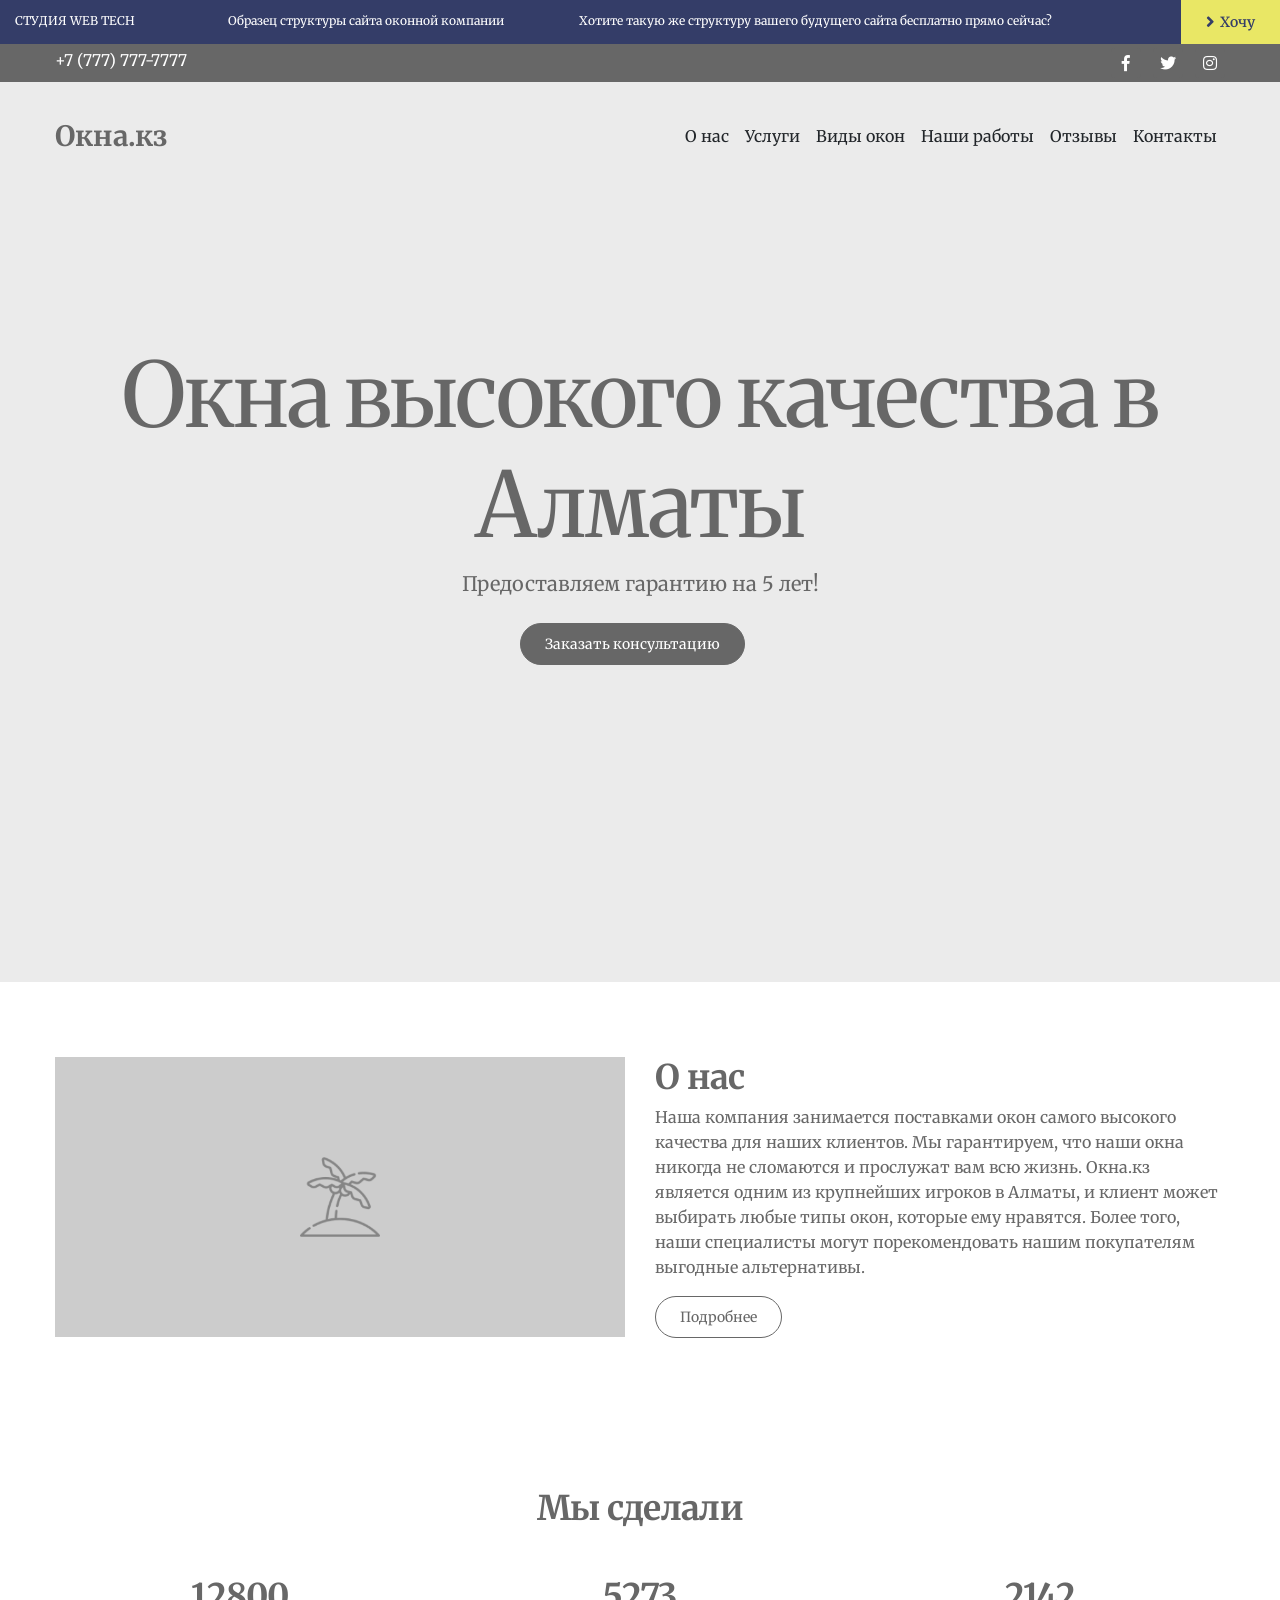
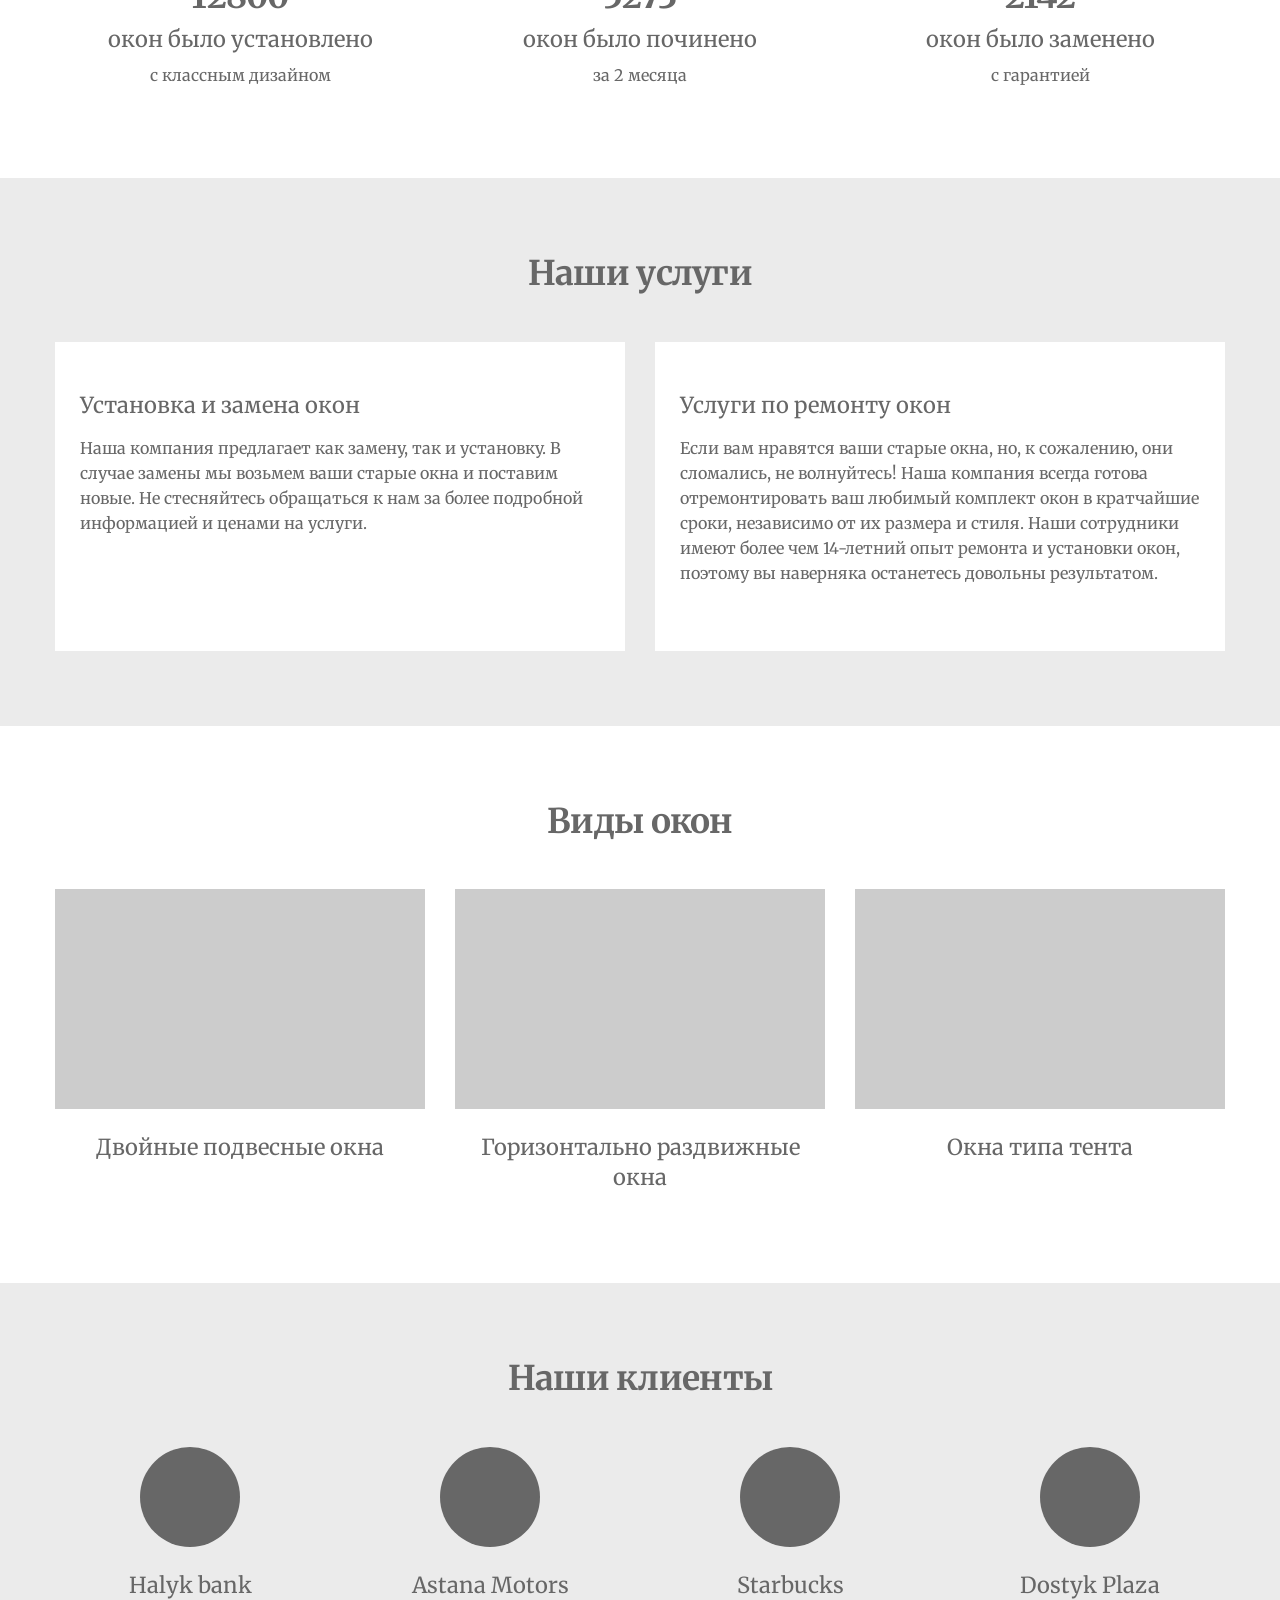
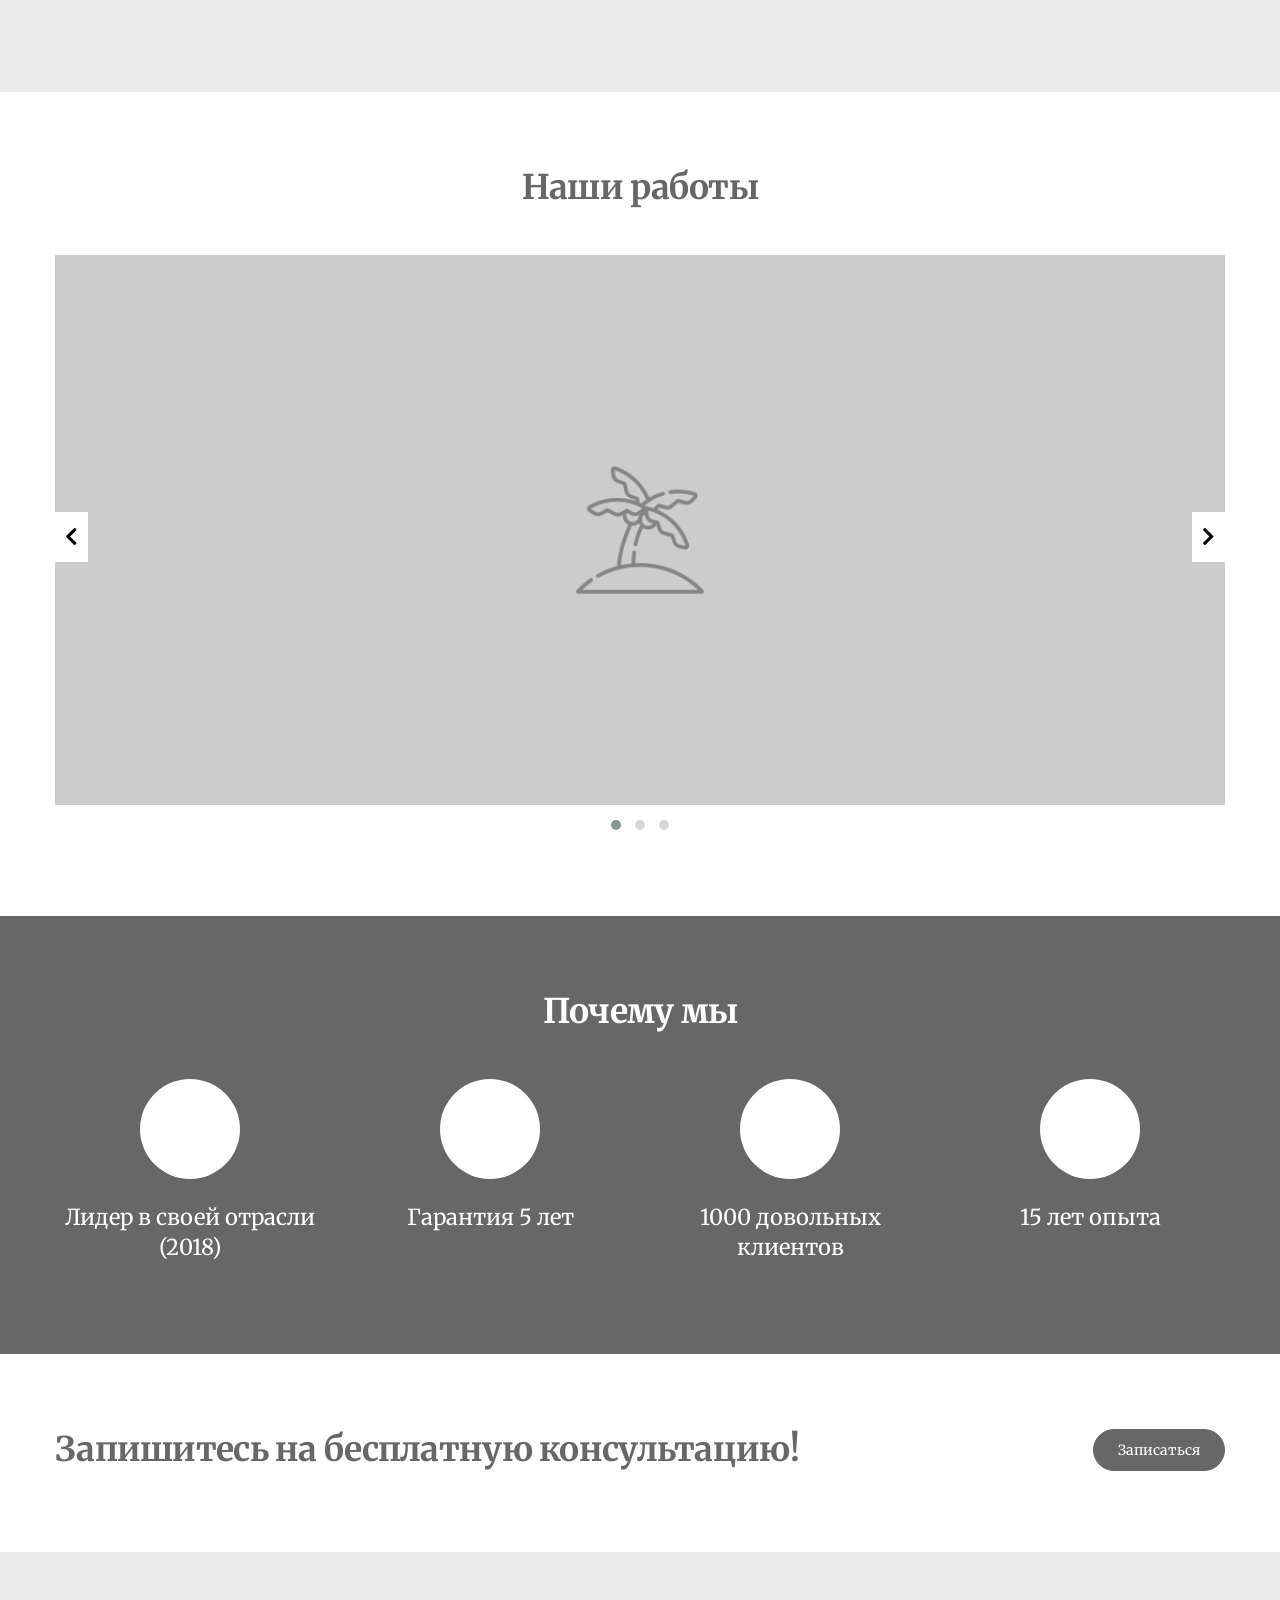
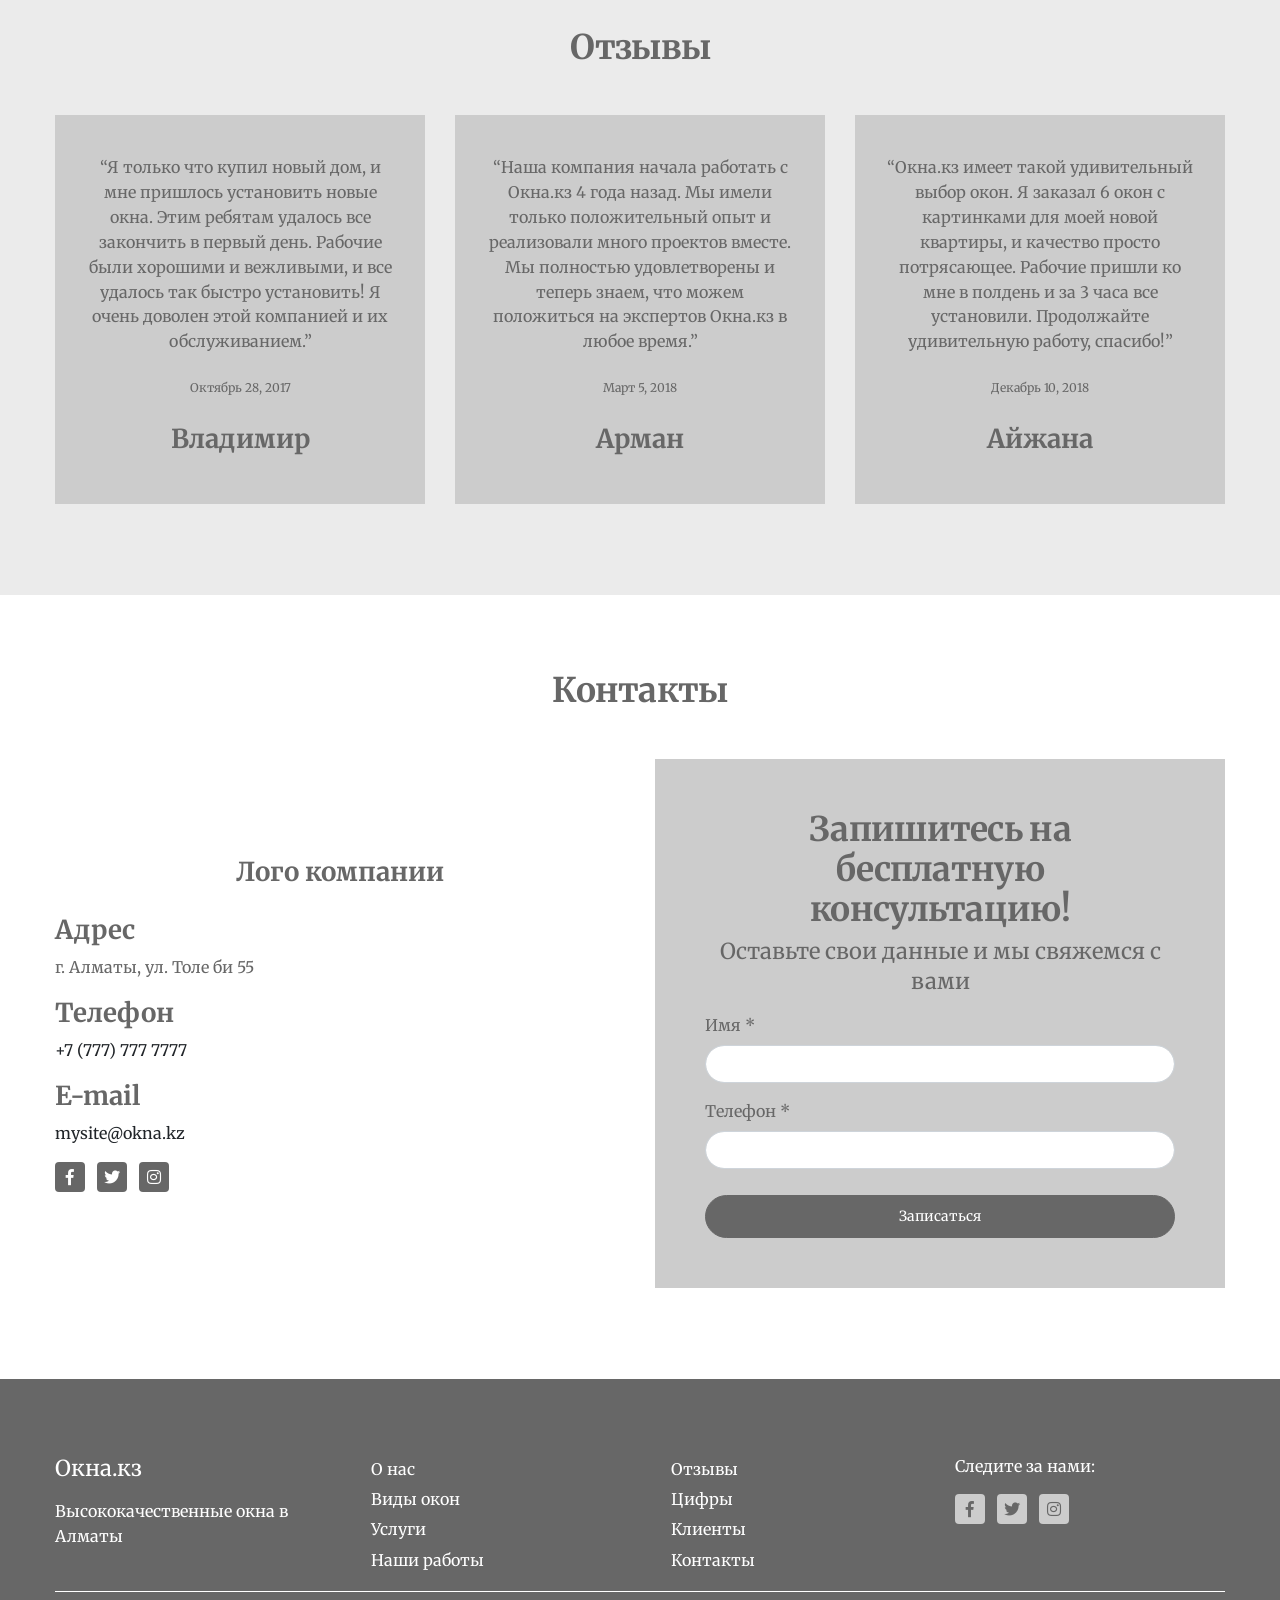
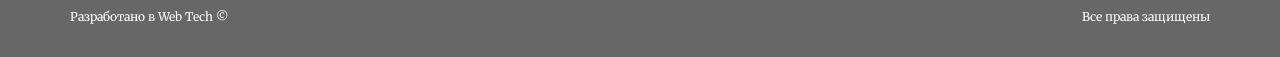
<file: index.html>
<!DOCTYPE html>
<html lang="ru">

  <head>

    <meta charset="utf-8">
    <meta name="viewport" content="width=device-width, initial-scale=1, shrink-to-fit=no">
    <meta name="description" content="">

    <title>Окна.кз</title>
    <meta http-equiv="cache-control" content="no-cache">
    <meta http-equiv="expires" content="0">
    <meta http-equiv="pragma" content="no-cache">

    <!-- Bootstrap core CSS -->
    <link href="vendor/bootstrap/css/bootstrap.min.css" rel="stylesheet">

    <!-- Custom fonts for this project -->
    <link href="vendor/fontawesome-free/css/all.min.css" rel="stylesheet" type="text/css">
    <link href="https://fonts.googleapis.com/css?family=Montserrat:400,700" rel="stylesheet" type="text/css">
    <link href='https://fonts.googleapis.com/css?family=Kaushan+Script' rel='stylesheet' type='text/css'>
    <link href='https://fonts.googleapis.com/css?family=Droid+Serif:400,700,400italic,700italic' rel='stylesheet' type='text/css'>
    <link href='https://fonts.googleapis.com/css?family=Roboto+Slab:400,100,300,700' rel='stylesheet' type='text/css'>
    <link href="https://fonts.googleapis.com/css?family=Merriweather" rel="stylesheet">

    <!-- Custom styles for the owlCarousel -->
    <link href="vendor/owlCarousel/css/owl.carousel.min.css" rel="stylesheet">
    <link href="vendor/owlCarousel/css/owl.theme.default.min.css" rel="stylesheet">

    <!-- Custom styles for this project -->
    <link href="css/project.min.css" rel="stylesheet">

  </head>

  <body id="page-top">

    <section id="caption">
      <div class="container-fluid">
        <div class="row text-white">
          <div class="col-md-6 col-lg-2">
            <p class="wt-section-small-text text-uppercase text-center text-md-left">СТУДИЯ WEB TECH</p>
          </div>
          <div class="col-md-6 col-lg-3 d-none d-md-block">
            <p class="wt-section-small-text">Образец структуры сайта оконной компании</p>
          </div>
          <div class="col-md-6 col-lg-5">
            <p class="wt-section-small-text text-center text-md-right">Хотите такую же структуру вашего будущего сайта бесплатно прямо сейчас?</p>
          </div>
          <div class="col-md-6 col-lg-2 text-center text-md-right pr-0 my-2 my-md-0">
            <a href="https://web-tech.kz/#callToAction" class="btn wt-btn-primary wt-btn-size-md"><i class="fas fa-angle-right"></i>Хочу</a>
          </div>
        </div>
      </div>
    </section>
    <!-- Navigation -->
    <div class="mainNav-top p-1">
      <div class="container">
        <div class="row">
          <div class="col-md-6 text-center text-md-left">
            <a href="tel:+7 (777) 777-7777" class="text-white">+7 (777) 777-7777</a>
          </div>
          <div class="col-md-6 text-right d-none d-md-block">
            <div class="wt-block-follow">
              <ul class="d-inline-block list-inline mb-0">
                <li class="list-inline-item"><a href="#"><i class="fab fa-facebook-f"></i></a></li>
                <li class="list-inline-item"><a href="#"><i class="fab fa-twitter"></i></a></li>
                <li class="list-inline-item"><a href="#"><i class="fab fa-instagram"></i></a></li>
              </ul>
            </div>
          </div>
        </div>
      </div>
    </div>
    <!-- Header -->
    <section id="masthead" class="p-0">
      <div class="wt-block-background">
        <div class="wt-background wt-background-headerImg"></div>
        <div class="wt-background wt-background-headerOverlay"></div>
      </div>
      <nav class="navbar navbar-expand-lg" id="mainNav">
        <div class="container p-0">
          <div class="col-lg-3">
            <a class="navbar-brand js-scroll-trigger" href="#page-top">Окна.кз</a>
            <a class="burger_menu d-inline-block d-lg-none" data-toggle="modal" href="#menuModal">
              <i class="fas fa-bars"></i>
            </a>
          </div>
          <div class="col-lg-9 collapse navbar-collapse">
            <ul class="navbar-nav ml-auto">
              <li class="nav-item">
                <a class="nav-link js-scroll-trigger" href="#about">О нас</a>
              </li>
              <li class="nav-item">
                <a class="nav-link js-scroll-trigger" href="#services">Услуги</a>
              </li>
              <li class="nav-item">
                <a class="nav-link js-scroll-trigger" href="#types">Виды окон</a>
              </li>
              <li class="nav-item">
                <a class="nav-link js-scroll-trigger" href="#gallery">Наши работы</a>
              </li>
              <li class="nav-item">
                <a class="nav-link js-scroll-trigger" href="#testimonials">Отзывы</a>
              </li>
              <li class="nav-item">
                <a class="nav-link js-scroll-trigger" href="#contact">Контакты</a>
              </li>
            </ul>
          </div>
        </div>
      </nav>
      <div class="container">
        <div class="row block_intro wt-text-primary">
          <div class="col-lg-12">
            <div class="wt-intro-text text-center">
              <h1 class="wt-section-heroTitle">
                 Окна высокого качества в Алматы
              </h1>
              <p class="wt-section-subtitle mb-4">
                Предоставляем гарантию на 5 лет!
              </p>
              <div>
                <a href="#contact" class="btn wt-btn-primary wt-btn-size-md wt-btn-rounded js-scroll-trigger mr-3 mb-3 ">Заказать консультацию</a>
              </div>
            </div>
          </div>
        </div>
      </div>
    </section>

    <!-- About -->
    <section id="about" class="wt-text-primary">
      <div class="container">
        <div class="row">
          <div class="col-lg-6">
            <div class="wt-graft-img">
              <img src="img/island-grey.png" alt="">
            </div>
          </div>
          <div class="col-lg-6 text-center text-lg-left mt-4 mt-lg-0">
            <h2 class="wt-section-title">
              О нас
            </h2>
            <p class="wt-section-text">
              Наша компания занимается поставками окон самого высокого качества для наших клиентов. Мы гарантируем, что наши окна никогда не сломаются и прослужат вам всю жизнь. Окна.кз является одним из крупнейших игроков в Алматы, и клиент может выбирать любые типы окон, которые ему нравятся. Более того, наши специалисты могут порекомендовать нашим покупателям выгодные альтернативы.
            </p>
            <div class="mt-3">
              <a class="btn wt-btn-primary wt-btn-size-md wt-btn-transparent wt-btn-rounded">Подробнее</a>
            </div>
          </div>
        </div>
      </div>
    </section>

    <!-- We made -->
    <section id="weMade" class="text-center wt-text-primary">
      <div class="container">
        <div class="row">
          <h2 class="wt-section-title mb-5">
            Мы сделали
          </h2>
          <div class="col-lg-4">
            <h2 class="wt-section-title">12800</h2>
            <p class="wt-section-subheading mb-2">
              окон было установлено
            </p>
            <p class="wt-section-text">
              с классным дизайном
            </p>
          </div>
          <div class="col-lg-4 mt-4 mt-lg-0">
            <h2 class="wt-section-title">5273</h2>
            <p class="wt-section-subheading mb-2">
              окон было починено
            </p>
            <p class="wt-section-text">
              за 2 месяца
            </p>
          </div>
          <div class="col-lg-4 mt-4 mt-lg-0">
            <h2 class="wt-section-title">2142</h2>
            <p class="wt-section-subheading mb-2">
              окон было заменено
            </p>
            <p class="wt-section-text">
              с гарантией
            </p>
          </div>
        </div>
      </div>
    </section>

    <!-- Services -->
    <section id="services" class="wt-text-primary">
      <div class="container">
        <div class="row">
          <h2 class="wt-section-title text-center mb-5">
            Наши услуги
          </h2>
          <div class="col-lg-6">
            <div class="block_services">
              <p class="wt-section-subheading mt-4">
                Установка и замена окон
              </p>
              <p class="wt-section-text">
                Наша компания предлагает как замену, так и установку. В случае замены мы возьмем ваши старые окна и поставим новые. Не стесняйтесь обращаться к нам за более подробной информацией и ценами на услуги.
              </p>
            </div>
          </div>
          <div class="col-lg-6 mt-4 mt-lg-0">
            <div class="block_services">
              <p class="wt-section-subheading mt-4">
                Услуги по ремонту окон
              </p>
              <p class="wt-section-text">
                Если вам нравятся ваши старые окна, но, к сожалению, они сломались, не волнуйтесь! Наша компания всегда готова отремонтировать ваш любимый комплект окон в кратчайшие сроки, независимо от их размера и стиля. Наши сотрудники имеют более чем 14-летний опыт ремонта и установки окон, поэтому вы наверняка останетесь довольны результатом.
              </p>
            </div>
          </div>
        </div>
      </div>
    </section>

    <!-- Types -->
    <section id="types" class="text-center wt-text-primary">
      <div class="container">
        <div class="row">
          <h2 class="wt-section-title mb-5">
            Виды окон
          </h2>
          <div class="col-lg-4">
            <div class="block_types"></div>
            <p class="wt-section-subheading mt-4">
              Двойные подвесные окна
            </p>
          </div>
          <div class="col-lg-4 mt-4 mt-lg-0">
            <div class="block_types"></div>
            <p class="wt-section-subheading mt-4">
              Горизонтально раздвижные окна
            </p>
          </div>
          <div class="col-lg-4 mt-4 mt-lg-0">
            <div class="block_types"></div>
            <p class="wt-section-subheading mt-4">
              Окна типа тента
            </p>
          </div>
        </div>
      </div>
    </section>

    <!-- Clients -->
    <section id="clients" class="text-center">
      <div class="container">
        <div class="row">
          <h2 class="wt-section-title wt-text-primary mb-5">
            Наши клиенты
          </h2>
          <div class="col-md-6 col-lg-3">
            <div class="block_clients"></div>
            <p class="wt-section-subheading mt-4">
              Halyk bank
            </p>
          </div>
          <div class="col-md-6 col-lg-3">
            <div class="block_clients"></div>
            <p class="wt-section-subheading mt-4">
              Astana Motors
            </p>
          </div>
          <div class="col-md-6 col-lg-3">
            <div class="block_clients"></div>
            <p class="wt-section-subheading mt-4">
              Starbucks
            </p>
          </div>
          <div class="col-md-6 col-lg-3">
            <div class="block_clients"></div>
            <p class="wt-section-subheading mt-4">
              Dostyk Plaza
            </p>
          </div>
        </div>
      </div>
    </section>

    <!-- Gallery -->
    <section id="gallery">
      <div class="container">
        <div class="row">
          <div class="col-12">
            <h2 class="wt-section-title wt-text-primary text-center mb-5">
              Наши работы
            </h2>
            <div class="owl-carousel owl-theme">
              <div class="item">
                <img src="img/island-grey.png" alt="">
              </div>
              <div class="item">
                <img src="img/island-grey.png" alt="">
              </div>
              <div class="item">
                <img src="img/island-grey.png" alt="">
              </div>
            </div>
          </div>
        </div>
      </div>
    </section>

    <!-- Why us -->
    <section id="whyUs" class="text-center text-white">
      <div class="container">
        <div class="row">
          <h2 class="wt-section-title mb-5">
            Почему мы
          </h2>
          <div class="col-md-6 col-lg-3">
            <div class="block_whyUs"></div>
            <p class="wt-section-subheading mt-4">
              Лидер в своей отрасли (2018)
            </p>
          </div>
          <div class="col-md-6 col-lg-3">
            <div class="block_whyUs"></div>
            <p class="wt-section-subheading mt-4">
              Гарантия 5 лет
            </p>
          </div>
          <div class="col-md-6 col-lg-3">
            <div class="block_whyUs"></div>
            <p class="wt-section-subheading mt-4">
              1000 довольных клиентов
            </p>
          </div>
          <div class="col-md-6 col-lg-3">
            <div class="block_whyUs"></div>
            <p class="wt-section-subheading mt-4">
              15 лет опыта
            </p>
          </div>
        </div>
      </div>
    </section>

    <!-- Helper -->
    <section id="helper">
      <div class="container">
        <div class="row">
          <div class="col-lg-8 text-center text-lg-left mb-4 mb-lg-0">
            <h2 class="wt-section-title wt-text-primary">
              Запишитесь на бесплатную консультацию!
            </h2>
          </div>
          <div class="col-lg-4 text-center text-lg-right">
            <a href="#contact" class="btn wt-btn-primary wt-btn-size-md wt-btn-rounded js-scroll-trigger">Записаться</a>
          </div>
        </div>
      </div>
    </section>

    <!-- Testimonials -->
    <section id="testimonials" class="text-center wt-text-primary">
      <div class="container">
        <div class="row">
          <h2 class="wt-section-title mb-5">
            Отзывы
          </h2>
          <div class="col-lg-4 pb-3">
            <div class="wt-block-testimonials">
              <p class="wt-section-text">
                “Я только что купил новый дом, и мне пришлось установить новые окна. Этим ребятам удалось все закончить в первый день. Рабочие были хорошими и вежливыми, и все удалось так быстро установить! Я очень доволен этой компанией и их обслуживанием.”
              </p>
              <p class="wt-section-small-text my-4">Октябрь 28, 2017</p>
              <h3 class="wt-section-heading">Владимир</h3>
            </div>
          </div>
          <div class="col-lg-4 pb-3">
            <div class="wt-block-testimonials">
              <p class="wt-section-text">
                “Наша компания начала работать с Окна.кз 4 года назад. Мы имели только положительный опыт и реализовали много проектов вместе. Мы полностью удовлетворены и теперь знаем, что можем положиться на экспертов Окна.кз в любое время.”
              </p>
              <p class="wt-section-small-text my-4">Март 5, 2018</p>
              <h3 class="wt-section-heading">Арман</h3>
            </div>
          </div>
          <div class="col-lg-4 pb-3">
            <div class="wt-block-testimonials">
              <p class="wt-section-text">
                “Окна.кз имеет такой удивительный выбор окон. Я заказал 6 окон с картинками для моей новой квартиры, и качество просто потрясающее. Рабочие пришли ко мне в полдень и за 3 часа все установили. Продолжайте удивительную работу, спасибо!”
              </p>
              <p class="wt-section-small-text my-4">Декабрь 10, 2018</p>
              <h3 class="wt-section-heading">Айжана</h3>
            </div>
          </div>
        </div>
      </div>
    </section>

    <!-- Contact -->
    <section id="contact" class="wt-text-primary">
      <div class="container">
        <h2 class="wt-section-title text-center mb-5">Контакты</h2>
        <div class="row">
          <div class="col-lg-6 align-self-lg-center">
            <h3 class="wt-section-heading text-center mb-4">
              Лого компании
            </h3>
            <h3 class="wt-section-heading">Адрес</h3>
            <p class="wt-section-text">г. Алматы, ул. Толе би 55</p>
            <h3 class="wt-section-heading">Телефон</h3>
            <p class="wt-section-text"><a href="#">+7 (777) 777 7777</a></p>
            <h3 class="wt-section-heading">E-mail</h3>
            <p class="wt-section-text"><a href="#">mysite@okna.kz</a></p>
            <div class="wt-block-follow">
              <ul class="list-inline">
                <li class="list-inline-item"><a href="#"><i class="fab fa-facebook-f"></i></a></li>
                <li class="list-inline-item"><a href="#"><i class="fab fa-twitter"></i></a></li>
                <li class="list-inline-item"><a href="#"><i class="fab fa-instagram"></i></a></li>
              </ul>
            </div>
          </div>
          <div class="col-lg-6 mb-3">
            <div class="block_formRight">
              <h2 class="wt-section-title text-center">
                Запишитесь на бесплатную консультацию!
              </h2>
              <p class="wt-section-subheading text-center font-weight-normal">
                Оставьте свои данные и мы свяжемся с вами
              </p>
              <form class="wt-form-rounded">
                <div class="form-group">
                  <label for="callInputName">Имя *</label>
                  <input type="text" class="form-control" id="callInputName" required>
                </div>
                <div class="form-group">
                  <label for="callInputPhoneNumber">Телефон *</label>
                  <input type="tel" class="form-control" id="callInputPhoneNumber" required>
                </div>
                <button type="submit" class="btn wt-btn-primary wt-btn-size-md wt-btn-rounded w-100">Записаться</button>
              </form>
            </div>
          </div>
        </div>
      </div>
    </section>

    <!-- Footer -->
    <section id="footer">
      <div class="container">
        <div class="row">
          <div class="col-md-6 col-lg-3">
            <p class="wt-section-subheading text-white">
              Окна.кз
            </p>
            <p class="wt-section-text">
              Высококачественные окна в Алматы
            </p>
          </div>
          <div class="col-md-6 col-lg-6 text-center text-md-left mb-3 mb-md-0">
            <ul class="row nav">
              <li class="col-md-6 nav-item">
                <a href="#about" class="nav-link js-scroll-trigger">О нас</a>
              </li>
              <li class="col-md-6 nav-item">
                <a href="#testimonials" class="nav-link js-scroll-trigger">Отзывы</a>
              </li>
              <li class="col-md-6 nav-item">
                <a href="#types" class="nav-link js-scroll-trigger">Виды окон</a>
              </li>
              <li class="col-md-6 nav-item">
                <a href="#weMade" class="nav-link js-scroll-trigger">Цифры</a>
              </li>
              <li class="col-md-6 nav-item">
                <a href="#services" class="nav-link js-scroll-trigger">Услуги</a>
              </li>
              <li class="col-md-6 nav-item">
                <a href="#clients" class="nav-link js-scroll-trigger">Клиенты</a>
              </li>
              <li class="col-md-6 nav-item">
                <a href="#gallery" class="nav-link js-scroll-trigger">Наши работы</a>
              </li>
              <li class="col-md-6 nav-item">
                <a href="#contact" class="nav-link js-scroll-trigger">Контакты</a>
              </li>
            </ul>
          </div>
          <div class="col-md-6 col-lg-3 text-center text-md-left mb-3 mb-md-0">
            <div class="wt-block-follow">
              <p class="wt-section-text">
                Следите за нами:
              </p>
              <ul class="list-inline mb-0 align-text-bottom">
                <li class="list-inline-item"><a href="#"><i class="fab fa-facebook-f"></i></a></li>
                <li class="list-inline-item"><a href="#"><i class="fab fa-twitter"></i></a></li>
                <li class="list-inline-item"><a href="#"><i class="fab fa-instagram"></i></a></li>
              </ul>
            </div>
          </div>
        </div>
        <div class="row mt-3 wt-border-top">
          <div class="col-md-6">
            <p class="wt-section-small-text">Разработано в Web Tech ©</p>
          </div>
          <div class="col-md-6 text-right">
            <p class="wt-section-small-text">Все права защищены</p>
          </div>
        </div>
      </div>
    </section>

    <!-- menuModal-->
    <div class="menu-modal modal fade" id="menuModal" tabindex="-1" role="dialog" aria-hidden="true">
      <div class="modal-dialog">
        <div class="modal-content">
          <div class="close-modal" data-dismiss="modal">
            <a href="#">
              <i class="fas fa-times"></i>
            </a>
          </div>
          <div class="modal-body">
            <div class="col-12">
              <a class="menu_logo">Окна.кз</a>
            </div>
            <div class="col-12 mt-4">
              <ul class="navbar-nav">
                <li class="nav-item">
                  <a class="nav-link js-scroll-trigger" href="#about">О нас</a>
                </li>
                <li class="nav-item">
                  <a class="nav-link js-scroll-trigger" href="#services">Услуги</a>
                </li>
                <li class="nav-item">
                  <a class="nav-link js-scroll-trigger" href="#types">Виды окон</a>
                </li>
                <li class="nav-item">
                  <a class="nav-link js-scroll-trigger" href="#gallery">Наши работы</a>
                </li>
                <li class="nav-item">
                  <a class="nav-link js-scroll-trigger" href="#testimonials">Отзывы</a>
                </li>
                <li class="nav-item">
                  <a class="nav-link js-scroll-trigger" href="#contact">Контакты</a>
                </li>
              </ul>
            </div>
            <div class="col-12 p-2">
              <div class="wt-block-follow">
                <ul class="d-inline-block list-inline mb-0">
                  <li class="list-inline-item"><a href="#"><i class="fab fa-facebook-f"></i></a></li>
                  <li class="list-inline-item"><a href="#"><i class="fab fa-twitter"></i></a></li>
                  <li class="list-inline-item"><a href="#"><i class="fab fa-instagram"></i></a></li>
                </ul>
              </div>
            </div>
            <div class="col-12">
              <a href="tel:+7 (777) 777-7777" class="text-white menu_tel">+7 (777) 777-7777</a>
            </div>
            <div class="modal_helper"></div>
            <div class="request_btn">
              <a class="btn wt-btn-primary wt-btn-size-sm wt-btn-rounded js-scroll-trigger" href="#contact">Заказать консультацию</a>
            </div>
          </div>
        </div>
      </div>
    </div>

    <!-- Bootstrap core JavaScript -->
    <script src="vendor/jquery/jquery.min.js"></script>
    <script src="vendor/bootstrap/js/bootstrap.bundle.min.js"></script>

    <!-- Plugin JavaScript -->
    <script src="vendor/jquery-easing/jquery.easing.min.js"></script>
    <script src="vendor/owlCarousel/js/owl.carousel.min.js"></script>

    <!-- Custom scripts for this project -->
    <script src="js/project.min.js"></script>
    <script>
        $('.owl-carousel').owlCarousel({
            items: 1,
            loop:true,
            margin:10,
            dots: true,
            autoplay:true,
            autoplayTimeout:5000,
            autoplayHoverPause:false,
            nav:true,
            navText: [
                "<i class=\"fas fa-chevron-left\"></i>",
                "<i class=\"fas fa-chevron-right\"></i>"
            ]
        })
    </script>

  </body>

</html>
</file>
<file: vendor/fontawesome-free/css/all.min.css>
/*!
 * Font Awesome Free 5.3.1 by @fontawesome - https://fontawesome.com
 * License - https://fontawesome.com/license/free (Icons: CC BY 4.0, Fonts: SIL OFL 1.1, Code: MIT License)
 */
.fa,.fab,.fal,.far,.fas{-moz-osx-font-smoothing:grayscale;-webkit-font-smoothing:antialiased;display:inline-block;font-style:normal;font-variant:normal;text-rendering:auto;line-height:1}.fa-lg{font-size:1.33333em;line-height:.75em;vertical-align:-.0667em}.fa-xs{font-size:.75em}.fa-sm{font-size:.875em}.fa-1x{font-size:1em}.fa-2x{font-size:2em}.fa-3x{font-size:3em}.fa-4x{font-size:4em}.fa-5x{font-size:5em}.fa-6x{font-size:6em}.fa-7x{font-size:7em}.fa-8x{font-size:8em}.fa-9x{font-size:9em}.fa-10x{font-size:10em}.fa-fw{text-align:center;width:1.25em}.fa-ul{list-style-type:none;margin-left:2.5em;padding-left:0}.fa-ul>li{position:relative}.fa-li{left:-2em;position:absolute;text-align:center;width:2em;line-height:inherit}.fa-border{border:.08em solid #eee;border-radius:.1em;padding:.2em .25em .15em}.fa-pull-left{float:left}.fa-pull-right{float:right}.fa.fa-pull-left,.fab.fa-pull-left,.fal.fa-pull-left,.far.fa-pull-left,.fas.fa-pull-left{margin-right:.3em}.fa.fa-pull-right,.fab.fa-pull-right,.fal.fa-pull-right,.far.fa-pull-right,.fas.fa-pull-right{margin-left:.3em}.fa-spin{animation:fa-spin 2s infinite linear}.fa-pulse{animation:fa-spin 1s infinite steps(8)}@keyframes fa-spin{0%{transform:rotate(0deg)}to{transform:rotate(1turn)}}.fa-rotate-90{-ms-filter:"progid:DXImageTransform.Microsoft.BasicImage(rotation=1)";transform:rotate(90deg)}.fa-rotate-180{-ms-filter:"progid:DXImageTransform.Microsoft.BasicImage(rotation=2)";transform:rotate(180deg)}.fa-rotate-270{-ms-filter:"progid:DXImageTransform.Microsoft.BasicImage(rotation=3)";transform:rotate(270deg)}.fa-flip-horizontal{-ms-filter:"progid:DXImageTransform.Microsoft.BasicImage(rotation=0, mirror=1)";transform:scaleX(-1)}.fa-flip-vertical{transform:scaleY(-1)}.fa-flip-horizontal.fa-flip-vertical,.fa-flip-vertical{-ms-filter:"progid:DXImageTransform.Microsoft.BasicImage(rotation=2, mirror=1)"}.fa-flip-horizontal.fa-flip-vertical{transform:scale(-1)}:root .fa-flip-horizontal,:root .fa-flip-vertical,:root .fa-rotate-90,:root .fa-rotate-180,:root .fa-rotate-270{-webkit-filter:none;filter:none}.fa-stack{display:inline-block;height:2em;line-height:2em;position:relative;vertical-align:middle;width:2em}.fa-stack-1x,.fa-stack-2x{left:0;position:absolute;text-align:center;width:100%}.fa-stack-1x{line-height:inherit}.fa-stack-2x{font-size:2em}.fa-inverse{color:#fff}.fa-500px:before{content:"\f26e"}.fa-accessible-icon:before{content:"\f368"}.fa-accusoft:before{content:"\f369"}.fa-ad:before{content:"\f641"}.fa-address-book:before{content:"\f2b9"}.fa-address-card:before{content:"\f2bb"}.fa-adjust:before{content:"\f042"}.fa-adn:before{content:"\f170"}.fa-adversal:before{content:"\f36a"}.fa-affiliatetheme:before{content:"\f36b"}.fa-air-freshener:before{content:"\f5d0"}.fa-algolia:before{content:"\f36c"}.fa-align-center:before{content:"\f037"}.fa-align-justify:before{content:"\f039"}.fa-align-left:before{content:"\f036"}.fa-align-right:before{content:"\f038"}.fa-alipay:before{content:"\f642"}.fa-allergies:before{content:"\f461"}.fa-amazon:before{content:"\f270"}.fa-amazon-pay:before{content:"\f42c"}.fa-ambulance:before{content:"\f0f9"}.fa-american-sign-language-interpreting:before{content:"\f2a3"}.fa-amilia:before{content:"\f36d"}.fa-anchor:before{content:"\f13d"}.fa-android:before{content:"\f17b"}.fa-angellist:before{content:"\f209"}.fa-angle-double-down:before{content:"\f103"}.fa-angle-double-left:before{content:"\f100"}.fa-angle-double-right:before{content:"\f101"}.fa-angle-double-up:before{content:"\f102"}.fa-angle-down:before{content:"\f107"}.fa-angle-left:before{content:"\f104"}.fa-angle-right:before{content:"\f105"}.fa-angle-up:before{content:"\f106"}.fa-angry:before{content:"\f556"}.fa-angrycreative:before{content:"\f36e"}.fa-angular:before{content:"\f420"}.fa-ankh:before{content:"\f644"}.fa-app-store:before{content:"\f36f"}.fa-app-store-ios:before{content:"\f370"}.fa-apper:before{content:"\f371"}.fa-apple:before{content:"\f179"}.fa-apple-alt:before{content:"\f5d1"}.fa-apple-pay:before{content:"\f415"}.fa-archive:before{content:"\f187"}.fa-archway:before{content:"\f557"}.fa-arrow-alt-circle-down:before{content:"\f358"}.fa-arrow-alt-circle-left:before{content:"\f359"}.fa-arrow-alt-circle-right:before{content:"\f35a"}.fa-arrow-alt-circle-up:before{content:"\f35b"}.fa-arrow-circle-down:before{content:"\f0ab"}.fa-arrow-circle-left:before{content:"\f0a8"}.fa-arrow-circle-right:before{content:"\f0a9"}.fa-arrow-circle-up:before{content:"\f0aa"}.fa-arrow-down:before{content:"\f063"}.fa-arrow-left:before{content:"\f060"}.fa-arrow-right:before{content:"\f061"}.fa-arrow-up:before{content:"\f062"}.fa-arrows-alt:before{content:"\f0b2"}.fa-arrows-alt-h:before{content:"\f337"}.fa-arrows-alt-v:before{content:"\f338"}.fa-assistive-listening-systems:before{content:"\f2a2"}.fa-asterisk:before{content:"\f069"}.fa-asymmetrik:before{content:"\f372"}.fa-at:before{content:"\f1fa"}.fa-atlas:before{content:"\f558"}.fa-atom:before{content:"\f5d2"}.fa-audible:before{content:"\f373"}.fa-audio-description:before{content:"\f29e"}.fa-autoprefixer:before{content:"\f41c"}.fa-avianex:before{content:"\f374"}.fa-aviato:before{content:"\f421"}.fa-award:before{content:"\f559"}.fa-aws:before{content:"\f375"}.fa-backspace:before{content:"\f55a"}.fa-backward:before{content:"\f04a"}.fa-balance-scale:before{content:"\f24e"}.fa-ban:before{content:"\f05e"}.fa-band-aid:before{content:"\f462"}.fa-bandcamp:before{content:"\f2d5"}.fa-barcode:before{content:"\f02a"}.fa-bars:before{content:"\f0c9"}.fa-baseball-ball:before{content:"\f433"}.fa-basketball-ball:before{content:"\f434"}.fa-bath:before{content:"\f2cd"}.fa-battery-empty:before{content:"\f244"}.fa-battery-full:before{content:"\f240"}.fa-battery-half:before{content:"\f242"}.fa-battery-quarter:before{content:"\f243"}.fa-battery-three-quarters:before{content:"\f241"}.fa-bed:before{content:"\f236"}.fa-beer:before{content:"\f0fc"}.fa-behance:before{content:"\f1b4"}.fa-behance-square:before{content:"\f1b5"}.fa-bell:before{content:"\f0f3"}.fa-bell-slash:before{content:"\f1f6"}.fa-bezier-curve:before{content:"\f55b"}.fa-bible:before{content:"\f647"}.fa-bicycle:before{content:"\f206"}.fa-bimobject:before{content:"\f378"}.fa-binoculars:before{content:"\f1e5"}.fa-birthday-cake:before{content:"\f1fd"}.fa-bitbucket:before{content:"\f171"}.fa-bitcoin:before{content:"\f379"}.fa-bity:before{content:"\f37a"}.fa-black-tie:before{content:"\f27e"}.fa-blackberry:before{content:"\f37b"}.fa-blender:before{content:"\f517"}.fa-blind:before{content:"\f29d"}.fa-blogger:before{content:"\f37c"}.fa-blogger-b:before{content:"\f37d"}.fa-bluetooth:before{content:"\f293"}.fa-bluetooth-b:before{content:"\f294"}.fa-bold:before{content:"\f032"}.fa-bolt:before{content:"\f0e7"}.fa-bomb:before{content:"\f1e2"}.fa-bone:before{content:"\f5d7"}.fa-bong:before{content:"\f55c"}.fa-book:before{content:"\f02d"}.fa-book-open:before{content:"\f518"}.fa-book-reader:before{content:"\f5da"}.fa-bookmark:before{content:"\f02e"}.fa-bowling-ball:before{content:"\f436"}.fa-box:before{content:"\f466"}.fa-box-open:before{content:"\f49e"}.fa-boxes:before{content:"\f468"}.fa-braille:before{content:"\f2a1"}.fa-brain:before{content:"\f5dc"}.fa-briefcase:before{content:"\f0b1"}.fa-briefcase-medical:before{content:"\f469"}.fa-broadcast-tower:before{content:"\f519"}.fa-broom:before{content:"\f51a"}.fa-brush:before{content:"\f55d"}.fa-btc:before{content:"\f15a"}.fa-bug:before{content:"\f188"}.fa-building:before{content:"\f1ad"}.fa-bullhorn:before{content:"\f0a1"}.fa-bullseye:before{content:"\f140"}.fa-burn:before{content:"\f46a"}.fa-buromobelexperte:before{content:"\f37f"}.fa-bus:before{content:"\f207"}.fa-bus-alt:before{content:"\f55e"}.fa-business-time:before{content:"\f64a"}.fa-buysellads:before{content:"\f20d"}.fa-calculator:before{content:"\f1ec"}.fa-calendar:before{content:"\f133"}.fa-calendar-alt:before{content:"\f073"}.fa-calendar-check:before{content:"\f274"}.fa-calendar-minus:before{content:"\f272"}.fa-calendar-plus:before{content:"\f271"}.fa-calendar-times:before{content:"\f273"}.fa-camera:before{content:"\f030"}.fa-camera-retro:before{content:"\f083"}.fa-cannabis:before{content:"\f55f"}.fa-capsules:before{content:"\f46b"}.fa-car:before{content:"\f1b9"}.fa-car-alt:before{content:"\f5de"}.fa-car-battery:before{content:"\f5df"}.fa-car-crash:before{content:"\f5e1"}.fa-car-side:before{content:"\f5e4"}.fa-caret-down:before{content:"\f0d7"}.fa-caret-left:before{content:"\f0d9"}.fa-caret-right:before{content:"\f0da"}.fa-caret-square-down:before{content:"\f150"}.fa-caret-square-left:before{content:"\f191"}.fa-caret-square-right:before{content:"\f152"}.fa-caret-square-up:before{content:"\f151"}.fa-caret-up:before{content:"\f0d8"}.fa-cart-arrow-down:before{content:"\f218"}.fa-cart-plus:before{content:"\f217"}.fa-cc-amazon-pay:before{content:"\f42d"}.fa-cc-amex:before{content:"\f1f3"}.fa-cc-apple-pay:before{content:"\f416"}.fa-cc-diners-club:before{content:"\f24c"}.fa-cc-discover:before{content:"\f1f2"}.fa-cc-jcb:before{content:"\f24b"}.fa-cc-mastercard:before{content:"\f1f1"}.fa-cc-paypal:before{content:"\f1f4"}.fa-cc-stripe:before{content:"\f1f5"}.fa-cc-visa:before{content:"\f1f0"}.fa-centercode:before{content:"\f380"}.fa-certificate:before{content:"\f0a3"}.fa-chalkboard:before{content:"\f51b"}.fa-chalkboard-teacher:before{content:"\f51c"}.fa-charging-station:before{content:"\f5e7"}.fa-chart-area:before{content:"\f1fe"}.fa-chart-bar:before{content:"\f080"}.fa-chart-line:before{content:"\f201"}.fa-chart-pie:before{content:"\f200"}.fa-check:before{content:"\f00c"}.fa-check-circle:before{content:"\f058"}.fa-check-double:before{content:"\f560"}.fa-check-square:before{content:"\f14a"}.fa-chess:before{content:"\f439"}.fa-chess-bishop:before{content:"\f43a"}.fa-chess-board:before{content:"\f43c"}.fa-chess-king:before{content:"\f43f"}.fa-chess-knight:before{content:"\f441"}.fa-chess-pawn:before{content:"\f443"}.fa-chess-queen:before{content:"\f445"}.fa-chess-rook:before{content:"\f447"}.fa-chevron-circle-down:before{content:"\f13a"}.fa-chevron-circle-left:before{content:"\f137"}.fa-chevron-circle-right:before{content:"\f138"}.fa-chevron-circle-up:before{content:"\f139"}.fa-chevron-down:before{content:"\f078"}.fa-chevron-left:before{content:"\f053"}.fa-chevron-right:before{content:"\f054"}.fa-chevron-up:before{content:"\f077"}.fa-child:before{content:"\f1ae"}.fa-chrome:before{content:"\f268"}.fa-church:before{content:"\f51d"}.fa-circle:before{content:"\f111"}.fa-circle-notch:before{content:"\f1ce"}.fa-city:before{content:"\f64f"}.fa-clipboard:before{content:"\f328"}.fa-clipboard-check:before{content:"\f46c"}.fa-clipboard-list:before{content:"\f46d"}.fa-clock:before{content:"\f017"}.fa-clone:before{content:"\f24d"}.fa-closed-captioning:before{content:"\f20a"}.fa-cloud:before{content:"\f0c2"}.fa-cloud-download-alt:before{content:"\f381"}.fa-cloud-upload-alt:before{content:"\f382"}.fa-cloudscale:before{content:"\f383"}.fa-cloudsmith:before{content:"\f384"}.fa-cloudversify:before{content:"\f385"}.fa-cocktail:before{content:"\f561"}.fa-code:before{content:"\f121"}.fa-code-branch:before{content:"\f126"}.fa-codepen:before{content:"\f1cb"}.fa-codiepie:before{content:"\f284"}.fa-coffee:before{content:"\f0f4"}.fa-cog:before{content:"\f013"}.fa-cogs:before{content:"\f085"}.fa-coins:before{content:"\f51e"}.fa-columns:before{content:"\f0db"}.fa-comment:before{content:"\f075"}.fa-comment-alt:before{content:"\f27a"}.fa-comment-dollar:before{content:"\f651"}.fa-comment-dots:before{content:"\f4ad"}.fa-comment-slash:before{content:"\f4b3"}.fa-comments:before{content:"\f086"}.fa-comments-dollar:before{content:"\f653"}.fa-compact-disc:before{content:"\f51f"}.fa-compass:before{content:"\f14e"}.fa-compress:before{content:"\f066"}.fa-concierge-bell:before{content:"\f562"}.fa-connectdevelop:before{content:"\f20e"}.fa-contao:before{content:"\f26d"}.fa-cookie:before{content:"\f563"}.fa-cookie-bite:before{content:"\f564"}.fa-copy:before{content:"\f0c5"}.fa-copyright:before{content:"\f1f9"}.fa-couch:before{content:"\f4b8"}.fa-cpanel:before{content:"\f388"}.fa-creative-commons:before{content:"\f25e"}.fa-creative-commons-by:before{content:"\f4e7"}.fa-creative-commons-nc:before{content:"\f4e8"}.fa-creative-commons-nc-eu:before{content:"\f4e9"}.fa-creative-commons-nc-jp:before{content:"\f4ea"}.fa-creative-commons-nd:before{content:"\f4eb"}.fa-creative-commons-pd:before{content:"\f4ec"}.fa-creative-commons-pd-alt:before{content:"\f4ed"}.fa-creative-commons-remix:before{content:"\f4ee"}.fa-creative-commons-sa:before{content:"\f4ef"}.fa-creative-commons-sampling:before{content:"\f4f0"}.fa-creative-commons-sampling-plus:before{content:"\f4f1"}.fa-creative-commons-share:before{content:"\f4f2"}.fa-credit-card:before{content:"\f09d"}.fa-crop:before{content:"\f125"}.fa-crop-alt:before{content:"\f565"}.fa-cross:before{content:"\f654"}.fa-crosshairs:before{content:"\f05b"}.fa-crow:before{content:"\f520"}.fa-crown:before{content:"\f521"}.fa-css3:before{content:"\f13c"}.fa-css3-alt:before{content:"\f38b"}.fa-cube:before{content:"\f1b2"}.fa-cubes:before{content:"\f1b3"}.fa-cut:before{content:"\f0c4"}.fa-cuttlefish:before{content:"\f38c"}.fa-d-and-d:before{content:"\f38d"}.fa-dashcube:before{content:"\f210"}.fa-database:before{content:"\f1c0"}.fa-deaf:before{content:"\f2a4"}.fa-delicious:before{content:"\f1a5"}.fa-deploydog:before{content:"\f38e"}.fa-deskpro:before{content:"\f38f"}.fa-desktop:before{content:"\f108"}.fa-deviantart:before{content:"\f1bd"}.fa-dharmachakra:before{content:"\f655"}.fa-diagnoses:before{content:"\f470"}.fa-dice:before{content:"\f522"}.fa-dice-five:before{content:"\f523"}.fa-dice-four:before{content:"\f524"}.fa-dice-one:before{content:"\f525"}.fa-dice-six:before{content:"\f526"}.fa-dice-three:before{content:"\f527"}.fa-dice-two:before{content:"\f528"}.fa-digg:before{content:"\f1a6"}.fa-digital-ocean:before{content:"\f391"}.fa-digital-tachograph:before{content:"\f566"}.fa-directions:before{content:"\f5eb"}.fa-discord:before{content:"\f392"}.fa-discourse:before{content:"\f393"}.fa-divide:before{content:"\f529"}.fa-dizzy:before{content:"\f567"}.fa-dna:before{content:"\f471"}.fa-dochub:before{content:"\f394"}.fa-docker:before{content:"\f395"}.fa-dollar-sign:before{content:"\f155"}.fa-dolly:before{content:"\f472"}.fa-dolly-flatbed:before{content:"\f474"}.fa-donate:before{content:"\f4b9"}.fa-door-closed:before{content:"\f52a"}.fa-door-open:before{content:"\f52b"}.fa-dot-circle:before{content:"\f192"}.fa-dove:before{content:"\f4ba"}.fa-download:before{content:"\f019"}.fa-draft2digital:before{content:"\f396"}.fa-drafting-compass:before{content:"\f568"}.fa-draw-polygon:before{content:"\f5ee"}.fa-dribbble:before{content:"\f17d"}.fa-dribbble-square:before{content:"\f397"}.fa-dropbox:before{content:"\f16b"}.fa-drum:before{content:"\f569"}.fa-drum-steelpan:before{content:"\f56a"}.fa-drupal:before{content:"\f1a9"}.fa-dumbbell:before{content:"\f44b"}.fa-dyalog:before{content:"\f399"}.fa-earlybirds:before{content:"\f39a"}.fa-ebay:before{content:"\f4f4"}.fa-edge:before{content:"\f282"}.fa-edit:before{content:"\f044"}.fa-eject:before{content:"\f052"}.fa-elementor:before{content:"\f430"}.fa-ellipsis-h:before{content:"\f141"}.fa-ellipsis-v:before{content:"\f142"}.fa-ello:before{content:"\f5f1"}.fa-ember:before{content:"\f423"}.fa-empire:before{content:"\f1d1"}.fa-envelope:before{content:"\f0e0"}.fa-envelope-open:before{content:"\f2b6"}.fa-envelope-open-text:before{content:"\f658"}.fa-envelope-square:before{content:"\f199"}.fa-envira:before{content:"\f299"}.fa-equals:before{content:"\f52c"}.fa-eraser:before{content:"\f12d"}.fa-erlang:before{content:"\f39d"}.fa-ethereum:before{content:"\f42e"}.fa-etsy:before{content:"\f2d7"}.fa-euro-sign:before{content:"\f153"}.fa-exchange-alt:before{content:"\f362"}.fa-exclamation:before{content:"\f12a"}.fa-exclamation-circle:before{content:"\f06a"}.fa-exclamation-triangle:before{content:"\f071"}.fa-expand:before{content:"\f065"}.fa-expand-arrows-alt:before{content:"\f31e"}.fa-expeditedssl:before{content:"\f23e"}.fa-external-link-alt:before{content:"\f35d"}.fa-external-link-square-alt:before{content:"\f360"}.fa-eye:before{content:"\f06e"}.fa-eye-dropper:before{content:"\f1fb"}.fa-eye-slash:before{content:"\f070"}.fa-facebook:before{content:"\f09a"}.fa-facebook-f:before{content:"\f39e"}.fa-facebook-messenger:before{content:"\f39f"}.fa-facebook-square:before{content:"\f082"}.fa-fast-backward:before{content:"\f049"}.fa-fast-forward:before{content:"\f050"}.fa-fax:before{content:"\f1ac"}.fa-feather:before{content:"\f52d"}.fa-feather-alt:before{content:"\f56b"}.fa-female:before{content:"\f182"}.fa-fighter-jet:before{content:"\f0fb"}.fa-file:before{content:"\f15b"}.fa-file-alt:before{content:"\f15c"}.fa-file-archive:before{content:"\f1c6"}.fa-file-audio:before{content:"\f1c7"}.fa-file-code:before{content:"\f1c9"}.fa-file-contract:before{content:"\f56c"}.fa-file-download:before{content:"\f56d"}.fa-file-excel:before{content:"\f1c3"}.fa-file-export:before{content:"\f56e"}.fa-file-image:before{content:"\f1c5"}.fa-file-import:before{content:"\f56f"}.fa-file-invoice:before{content:"\f570"}.fa-file-invoice-dollar:before{content:"\f571"}.fa-file-medical:before{content:"\f477"}.fa-file-medical-alt:before{content:"\f478"}.fa-file-pdf:before{content:"\f1c1"}.fa-file-powerpoint:before{content:"\f1c4"}.fa-file-prescription:before{content:"\f572"}.fa-file-signature:before{content:"\f573"}.fa-file-upload:before{content:"\f574"}.fa-file-video:before{content:"\f1c8"}.fa-file-word:before{content:"\f1c2"}.fa-fill:before{content:"\f575"}.fa-fill-drip:before{content:"\f576"}.fa-film:before{content:"\f008"}.fa-filter:before{content:"\f0b0"}.fa-fingerprint:before{content:"\f577"}.fa-fire:before{content:"\f06d"}.fa-fire-extinguisher:before{content:"\f134"}.fa-firefox:before{content:"\f269"}.fa-first-aid:before{content:"\f479"}.fa-first-order:before{content:"\f2b0"}.fa-first-order-alt:before{content:"\f50a"}.fa-firstdraft:before{content:"\f3a1"}.fa-fish:before{content:"\f578"}.fa-flag:before{content:"\f024"}.fa-flag-checkered:before{content:"\f11e"}.fa-flask:before{content:"\f0c3"}.fa-flickr:before{content:"\f16e"}.fa-flipboard:before{content:"\f44d"}.fa-flushed:before{content:"\f579"}.fa-fly:before{content:"\f417"}.fa-folder:before{content:"\f07b"}.fa-folder-minus:before{content:"\f65d"}.fa-folder-open:before{content:"\f07c"}.fa-folder-plus:before{content:"\f65e"}.fa-font:before{content:"\f031"}.fa-font-awesome:before{content:"\f2b4"}.fa-font-awesome-alt:before{content:"\f35c"}.fa-font-awesome-flag:before{content:"\f425"}.fa-font-awesome-logo-full:before{content:"\f4e6"}.fa-fonticons:before{content:"\f280"}.fa-fonticons-fi:before{content:"\f3a2"}.fa-football-ball:before{content:"\f44e"}.fa-fort-awesome:before{content:"\f286"}.fa-fort-awesome-alt:before{content:"\f3a3"}.fa-forumbee:before{content:"\f211"}.fa-forward:before{content:"\f04e"}.fa-foursquare:before{content:"\f180"}.fa-free-code-camp:before{content:"\f2c5"}.fa-freebsd:before{content:"\f3a4"}.fa-frog:before{content:"\f52e"}.fa-frown:before{content:"\f119"}.fa-frown-open:before{content:"\f57a"}.fa-fulcrum:before{content:"\f50b"}.fa-funnel-dollar:before{content:"\f662"}.fa-futbol:before{content:"\f1e3"}.fa-galactic-republic:before{content:"\f50c"}.fa-galactic-senate:before{content:"\f50d"}.fa-gamepad:before{content:"\f11b"}.fa-gas-pump:before{content:"\f52f"}.fa-gavel:before{content:"\f0e3"}.fa-gem:before{content:"\f3a5"}.fa-genderless:before{content:"\f22d"}.fa-get-pocket:before{content:"\f265"}.fa-gg:before{content:"\f260"}.fa-gg-circle:before{content:"\f261"}.fa-gift:before{content:"\f06b"}.fa-git:before{content:"\f1d3"}.fa-git-square:before{content:"\f1d2"}.fa-github:before{content:"\f09b"}.fa-github-alt:before{content:"\f113"}.fa-github-square:before{content:"\f092"}.fa-gitkraken:before{content:"\f3a6"}.fa-gitlab:before{content:"\f296"}.fa-gitter:before{content:"\f426"}.fa-glass-martini:before{content:"\f000"}.fa-glass-martini-alt:before{content:"\f57b"}.fa-glasses:before{content:"\f530"}.fa-glide:before{content:"\f2a5"}.fa-glide-g:before{content:"\f2a6"}.fa-globe:before{content:"\f0ac"}.fa-globe-africa:before{content:"\f57c"}.fa-globe-americas:before{content:"\f57d"}.fa-globe-asia:before{content:"\f57e"}.fa-gofore:before{content:"\f3a7"}.fa-golf-ball:before{content:"\f450"}.fa-goodreads:before{content:"\f3a8"}.fa-goodreads-g:before{content:"\f3a9"}.fa-google:before{content:"\f1a0"}.fa-google-drive:before{content:"\f3aa"}.fa-google-play:before{content:"\f3ab"}.fa-google-plus:before{content:"\f2b3"}.fa-google-plus-g:before{content:"\f0d5"}.fa-google-plus-square:before{content:"\f0d4"}.fa-google-wallet:before{content:"\f1ee"}.fa-gopuram:before{content:"\f664"}.fa-graduation-cap:before{content:"\f19d"}.fa-gratipay:before{content:"\f184"}.fa-grav:before{content:"\f2d6"}.fa-greater-than:before{content:"\f531"}.fa-greater-than-equal:before{content:"\f532"}.fa-grimace:before{content:"\f57f"}.fa-grin:before{content:"\f580"}.fa-grin-alt:before{content:"\f581"}.fa-grin-beam:before{content:"\f582"}.fa-grin-beam-sweat:before{content:"\f583"}.fa-grin-hearts:before{content:"\f584"}.fa-grin-squint:before{content:"\f585"}.fa-grin-squint-tears:before{content:"\f586"}.fa-grin-stars:before{content:"\f587"}.fa-grin-tears:before{content:"\f588"}.fa-grin-tongue:before{content:"\f589"}.fa-grin-tongue-squint:before{content:"\f58a"}.fa-grin-tongue-wink:before{content:"\f58b"}.fa-grin-wink:before{content:"\f58c"}.fa-grip-horizontal:before{content:"\f58d"}.fa-grip-vertical:before{content:"\f58e"}.fa-gripfire:before{content:"\f3ac"}.fa-grunt:before{content:"\f3ad"}.fa-gulp:before{content:"\f3ae"}.fa-h-square:before{content:"\f0fd"}.fa-hacker-news:before{content:"\f1d4"}.fa-hacker-news-square:before{content:"\f3af"}.fa-hackerrank:before{content:"\f5f7"}.fa-hamsa:before{content:"\f665"}.fa-hand-holding:before{content:"\f4bd"}.fa-hand-holding-heart:before{content:"\f4be"}.fa-hand-holding-usd:before{content:"\f4c0"}.fa-hand-lizard:before{content:"\f258"}.fa-hand-paper:before{content:"\f256"}.fa-hand-peace:before{content:"\f25b"}.fa-hand-point-down:before{content:"\f0a7"}.fa-hand-point-left:before{content:"\f0a5"}.fa-hand-point-right:before{content:"\f0a4"}.fa-hand-point-up:before{content:"\f0a6"}.fa-hand-pointer:before{content:"\f25a"}.fa-hand-rock:before{content:"\f255"}.fa-hand-scissors:before{content:"\f257"}.fa-hand-spock:before{content:"\f259"}.fa-hands:before{content:"\f4c2"}.fa-hands-helping:before{content:"\f4c4"}.fa-handshake:before{content:"\f2b5"}.fa-hashtag:before{content:"\f292"}.fa-haykal:before{content:"\f666"}.fa-hdd:before{content:"\f0a0"}.fa-heading:before{content:"\f1dc"}.fa-headphones:before{content:"\f025"}.fa-headphones-alt:before{content:"\f58f"}.fa-headset:before{content:"\f590"}.fa-heart:before{content:"\f004"}.fa-heartbeat:before{content:"\f21e"}.fa-helicopter:before{content:"\f533"}.fa-highlighter:before{content:"\f591"}.fa-hips:before{content:"\f452"}.fa-hire-a-helper:before{content:"\f3b0"}.fa-history:before{content:"\f1da"}.fa-hockey-puck:before{content:"\f453"}.fa-home:before{content:"\f015"}.fa-hooli:before{content:"\f427"}.fa-hornbill:before{content:"\f592"}.fa-hospital:before{content:"\f0f8"}.fa-hospital-alt:before{content:"\f47d"}.fa-hospital-symbol:before{content:"\f47e"}.fa-hot-tub:before{content:"\f593"}.fa-hotel:before{content:"\f594"}.fa-hotjar:before{content:"\f3b1"}.fa-hourglass:before{content:"\f254"}.fa-hourglass-end:before{content:"\f253"}.fa-hourglass-half:before{content:"\f252"}.fa-hourglass-start:before{content:"\f251"}.fa-houzz:before{content:"\f27c"}.fa-html5:before{content:"\f13b"}.fa-hubspot:before{content:"\f3b2"}.fa-i-cursor:before{content:"\f246"}.fa-id-badge:before{content:"\f2c1"}.fa-id-card:before{content:"\f2c2"}.fa-id-card-alt:before{content:"\f47f"}.fa-image:before{content:"\f03e"}.fa-images:before{content:"\f302"}.fa-imdb:before{content:"\f2d8"}.fa-inbox:before{content:"\f01c"}.fa-indent:before{content:"\f03c"}.fa-industry:before{content:"\f275"}.fa-infinity:before{content:"\f534"}.fa-info:before{content:"\f129"}.fa-info-circle:before{content:"\f05a"}.fa-instagram:before{content:"\f16d"}.fa-internet-explorer:before{content:"\f26b"}.fa-ioxhost:before{content:"\f208"}.fa-italic:before{content:"\f033"}.fa-itunes:before{content:"\f3b4"}.fa-itunes-note:before{content:"\f3b5"}.fa-java:before{content:"\f4e4"}.fa-jedi:before{content:"\f669"}.fa-jedi-order:before{content:"\f50e"}.fa-jenkins:before{content:"\f3b6"}.fa-joget:before{content:"\f3b7"}.fa-joint:before{content:"\f595"}.fa-joomla:before{content:"\f1aa"}.fa-journal-whills:before{content:"\f66a"}.fa-js:before{content:"\f3b8"}.fa-js-square:before{content:"\f3b9"}.fa-jsfiddle:before{content:"\f1cc"}.fa-kaaba:before{content:"\f66b"}.fa-kaggle:before{content:"\f5fa"}.fa-key:before{content:"\f084"}.fa-keybase:before{content:"\f4f5"}.fa-keyboard:before{content:"\f11c"}.fa-keycdn:before{content:"\f3ba"}.fa-khanda:before{content:"\f66d"}.fa-kickstarter:before{content:"\f3bb"}.fa-kickstarter-k:before{content:"\f3bc"}.fa-kiss:before{content:"\f596"}.fa-kiss-beam:before{content:"\f597"}.fa-kiss-wink-heart:before{content:"\f598"}.fa-kiwi-bird:before{content:"\f535"}.fa-korvue:before{content:"\f42f"}.fa-landmark:before{content:"\f66f"}.fa-language:before{content:"\f1ab"}.fa-laptop:before{content:"\f109"}.fa-laptop-code:before{content:"\f5fc"}.fa-laravel:before{content:"\f3bd"}.fa-lastfm:before{content:"\f202"}.fa-lastfm-square:before{content:"\f203"}.fa-laugh:before{content:"\f599"}.fa-laugh-beam:before{content:"\f59a"}.fa-laugh-squint:before{content:"\f59b"}.fa-laugh-wink:before{content:"\f59c"}.fa-layer-group:before{content:"\f5fd"}.fa-leaf:before{content:"\f06c"}.fa-leanpub:before{content:"\f212"}.fa-lemon:before{content:"\f094"}.fa-less:before{content:"\f41d"}.fa-less-than:before{content:"\f536"}.fa-less-than-equal:before{content:"\f537"}.fa-level-down-alt:before{content:"\f3be"}.fa-level-up-alt:before{content:"\f3bf"}.fa-life-ring:before{content:"\f1cd"}.fa-lightbulb:before{content:"\f0eb"}.fa-line:before{content:"\f3c0"}.fa-link:before{content:"\f0c1"}.fa-linkedin:before{content:"\f08c"}.fa-linkedin-in:before{content:"\f0e1"}.fa-linode:before{content:"\f2b8"}.fa-linux:before{content:"\f17c"}.fa-lira-sign:before{content:"\f195"}.fa-list:before{content:"\f03a"}.fa-list-alt:before{content:"\f022"}.fa-list-ol:before{content:"\f0cb"}.fa-list-ul:before{content:"\f0ca"}.fa-location-arrow:before{content:"\f124"}.fa-lock:before{content:"\f023"}.fa-lock-open:before{content:"\f3c1"}.fa-long-arrow-alt-down:before{content:"\f309"}.fa-long-arrow-alt-left:before{content:"\f30a"}.fa-long-arrow-alt-right:before{content:"\f30b"}.fa-long-arrow-alt-up:before{content:"\f30c"}.fa-low-vision:before{content:"\f2a8"}.fa-luggage-cart:before{content:"\f59d"}.fa-lyft:before{content:"\f3c3"}.fa-magento:before{content:"\f3c4"}.fa-magic:before{content:"\f0d0"}.fa-magnet:before{content:"\f076"}.fa-mail-bulk:before{content:"\f674"}.fa-mailchimp:before{content:"\f59e"}.fa-male:before{content:"\f183"}.fa-mandalorian:before{content:"\f50f"}.fa-map:before{content:"\f279"}.fa-map-marked:before{content:"\f59f"}.fa-map-marked-alt:before{content:"\f5a0"}.fa-map-marker:before{content:"\f041"}.fa-map-marker-alt:before{content:"\f3c5"}.fa-map-pin:before{content:"\f276"}.fa-map-signs:before{content:"\f277"}.fa-markdown:before{content:"\f60f"}.fa-marker:before{content:"\f5a1"}.fa-mars:before{content:"\f222"}.fa-mars-double:before{content:"\f227"}.fa-mars-stroke:before{content:"\f229"}.fa-mars-stroke-h:before{content:"\f22b"}.fa-mars-stroke-v:before{content:"\f22a"}.fa-mastodon:before{content:"\f4f6"}.fa-maxcdn:before{content:"\f136"}.fa-medal:before{content:"\f5a2"}.fa-medapps:before{content:"\f3c6"}.fa-medium:before{content:"\f23a"}.fa-medium-m:before{content:"\f3c7"}.fa-medkit:before{content:"\f0fa"}.fa-medrt:before{content:"\f3c8"}.fa-meetup:before{content:"\f2e0"}.fa-megaport:before{content:"\f5a3"}.fa-meh:before{content:"\f11a"}.fa-meh-blank:before{content:"\f5a4"}.fa-meh-rolling-eyes:before{content:"\f5a5"}.fa-memory:before{content:"\f538"}.fa-menorah:before{content:"\f676"}.fa-mercury:before{content:"\f223"}.fa-microchip:before{content:"\f2db"}.fa-microphone:before{content:"\f130"}.fa-microphone-alt:before{content:"\f3c9"}.fa-microphone-alt-slash:before{content:"\f539"}.fa-microphone-slash:before{content:"\f131"}.fa-microscope:before{content:"\f610"}.fa-microsoft:before{content:"\f3ca"}.fa-minus:before{content:"\f068"}.fa-minus-circle:before{content:"\f056"}.fa-minus-square:before{content:"\f146"}.fa-mix:before{content:"\f3cb"}.fa-mixcloud:before{content:"\f289"}.fa-mizuni:before{content:"\f3cc"}.fa-mobile:before{content:"\f10b"}.fa-mobile-alt:before{content:"\f3cd"}.fa-modx:before{content:"\f285"}.fa-monero:before{content:"\f3d0"}.fa-money-bill:before{content:"\f0d6"}.fa-money-bill-alt:before{content:"\f3d1"}.fa-money-bill-wave:before{content:"\f53a"}.fa-money-bill-wave-alt:before{content:"\f53b"}.fa-money-check:before{content:"\f53c"}.fa-money-check-alt:before{content:"\f53d"}.fa-monument:before{content:"\f5a6"}.fa-moon:before{content:"\f186"}.fa-mortar-pestle:before{content:"\f5a7"}.fa-mosque:before{content:"\f678"}.fa-motorcycle:before{content:"\f21c"}.fa-mouse-pointer:before{content:"\f245"}.fa-music:before{content:"\f001"}.fa-napster:before{content:"\f3d2"}.fa-neos:before{content:"\f612"}.fa-neuter:before{content:"\f22c"}.fa-newspaper:before{content:"\f1ea"}.fa-nimblr:before{content:"\f5a8"}.fa-nintendo-switch:before{content:"\f418"}.fa-node:before{content:"\f419"}.fa-node-js:before{content:"\f3d3"}.fa-not-equal:before{content:"\f53e"}.fa-notes-medical:before{content:"\f481"}.fa-npm:before{content:"\f3d4"}.fa-ns8:before{content:"\f3d5"}.fa-nutritionix:before{content:"\f3d6"}.fa-object-group:before{content:"\f247"}.fa-object-ungroup:before{content:"\f248"}.fa-odnoklassniki:before{content:"\f263"}.fa-odnoklassniki-square:before{content:"\f264"}.fa-oil-can:before{content:"\f613"}.fa-old-republic:before{content:"\f510"}.fa-om:before{content:"\f679"}.fa-opencart:before{content:"\f23d"}.fa-openid:before{content:"\f19b"}.fa-opera:before{content:"\f26a"}.fa-optin-monster:before{content:"\f23c"}.fa-osi:before{content:"\f41a"}.fa-outdent:before{content:"\f03b"}.fa-page4:before{content:"\f3d7"}.fa-pagelines:before{content:"\f18c"}.fa-paint-brush:before{content:"\f1fc"}.fa-paint-roller:before{content:"\f5aa"}.fa-palette:before{content:"\f53f"}.fa-palfed:before{content:"\f3d8"}.fa-pallet:before{content:"\f482"}.fa-paper-plane:before{content:"\f1d8"}.fa-paperclip:before{content:"\f0c6"}.fa-parachute-box:before{content:"\f4cd"}.fa-paragraph:before{content:"\f1dd"}.fa-parking:before{content:"\f540"}.fa-passport:before{content:"\f5ab"}.fa-pastafarianism:before{content:"\f67b"}.fa-paste:before{content:"\f0ea"}.fa-patreon:before{content:"\f3d9"}.fa-pause:before{content:"\f04c"}.fa-pause-circle:before{content:"\f28b"}.fa-paw:before{content:"\f1b0"}.fa-paypal:before{content:"\f1ed"}.fa-peace:before{content:"\f67c"}.fa-pen:before{content:"\f304"}.fa-pen-alt:before{content:"\f305"}.fa-pen-fancy:before{content:"\f5ac"}.fa-pen-nib:before{content:"\f5ad"}.fa-pen-square:before{content:"\f14b"}.fa-pencil-alt:before{content:"\f303"}.fa-pencil-ruler:before{content:"\f5ae"}.fa-people-carry:before{content:"\f4ce"}.fa-percent:before{content:"\f295"}.fa-percentage:before{content:"\f541"}.fa-periscope:before{content:"\f3da"}.fa-phabricator:before{content:"\f3db"}.fa-phoenix-framework:before{content:"\f3dc"}.fa-phoenix-squadron:before{content:"\f511"}.fa-phone:before{content:"\f095"}.fa-phone-slash:before{content:"\f3dd"}.fa-phone-square:before{content:"\f098"}.fa-phone-volume:before{content:"\f2a0"}.fa-php:before{content:"\f457"}.fa-pied-piper:before{content:"\f2ae"}.fa-pied-piper-alt:before{content:"\f1a8"}.fa-pied-piper-hat:before{content:"\f4e5"}.fa-pied-piper-pp:before{content:"\f1a7"}.fa-piggy-bank:before{content:"\f4d3"}.fa-pills:before{content:"\f484"}.fa-pinterest:before{content:"\f0d2"}.fa-pinterest-p:before{content:"\f231"}.fa-pinterest-square:before{content:"\f0d3"}.fa-place-of-worship:before{content:"\f67f"}.fa-plane:before{content:"\f072"}.fa-plane-arrival:before{content:"\f5af"}.fa-plane-departure:before{content:"\f5b0"}.fa-play:before{content:"\f04b"}.fa-play-circle:before{content:"\f144"}.fa-playstation:before{content:"\f3df"}.fa-plug:before{content:"\f1e6"}.fa-plus:before{content:"\f067"}.fa-plus-circle:before{content:"\f055"}.fa-plus-square:before{content:"\f0fe"}.fa-podcast:before{content:"\f2ce"}.fa-poll:before{content:"\f681"}.fa-poll-h:before{content:"\f682"}.fa-poo:before{content:"\f2fe"}.fa-poop:before{content:"\f619"}.fa-portrait:before{content:"\f3e0"}.fa-pound-sign:before{content:"\f154"}.fa-power-off:before{content:"\f011"}.fa-pray:before{content:"\f683"}.fa-praying-hands:before{content:"\f684"}.fa-prescription:before{content:"\f5b1"}.fa-prescription-bottle:before{content:"\f485"}.fa-prescription-bottle-alt:before{content:"\f486"}.fa-print:before{content:"\f02f"}.fa-procedures:before{content:"\f487"}.fa-product-hunt:before{content:"\f288"}.fa-project-diagram:before{content:"\f542"}.fa-pushed:before{content:"\f3e1"}.fa-puzzle-piece:before{content:"\f12e"}.fa-python:before{content:"\f3e2"}.fa-qq:before{content:"\f1d6"}.fa-qrcode:before{content:"\f029"}.fa-question:before{content:"\f128"}.fa-question-circle:before{content:"\f059"}.fa-quidditch:before{content:"\f458"}.fa-quinscape:before{content:"\f459"}.fa-quora:before{content:"\f2c4"}.fa-quote-left:before{content:"\f10d"}.fa-quote-right:before{content:"\f10e"}.fa-quran:before{content:"\f687"}.fa-r-project:before{content:"\f4f7"}.fa-random:before{content:"\f074"}.fa-ravelry:before{content:"\f2d9"}.fa-react:before{content:"\f41b"}.fa-readme:before{content:"\f4d5"}.fa-rebel:before{content:"\f1d0"}.fa-receipt:before{content:"\f543"}.fa-recycle:before{content:"\f1b8"}.fa-red-river:before{content:"\f3e3"}.fa-reddit:before{content:"\f1a1"}.fa-reddit-alien:before{content:"\f281"}.fa-reddit-square:before{content:"\f1a2"}.fa-redo:before{content:"\f01e"}.fa-redo-alt:before{content:"\f2f9"}.fa-registered:before{content:"\f25d"}.fa-rendact:before{content:"\f3e4"}.fa-renren:before{content:"\f18b"}.fa-reply:before{content:"\f3e5"}.fa-reply-all:before{content:"\f122"}.fa-replyd:before{content:"\f3e6"}.fa-researchgate:before{content:"\f4f8"}.fa-resolving:before{content:"\f3e7"}.fa-retweet:before{content:"\f079"}.fa-rev:before{content:"\f5b2"}.fa-ribbon:before{content:"\f4d6"}.fa-road:before{content:"\f018"}.fa-robot:before{content:"\f544"}.fa-rocket:before{content:"\f135"}.fa-rocketchat:before{content:"\f3e8"}.fa-rockrms:before{content:"\f3e9"}.fa-route:before{content:"\f4d7"}.fa-rss:before{content:"\f09e"}.fa-rss-square:before{content:"\f143"}.fa-ruble-sign:before{content:"\f158"}.fa-ruler:before{content:"\f545"}.fa-ruler-combined:before{content:"\f546"}.fa-ruler-horizontal:before{content:"\f547"}.fa-ruler-vertical:before{content:"\f548"}.fa-rupee-sign:before{content:"\f156"}.fa-sad-cry:before{content:"\f5b3"}.fa-sad-tear:before{content:"\f5b4"}.fa-safari:before{content:"\f267"}.fa-sass:before{content:"\f41e"}.fa-save:before{content:"\f0c7"}.fa-schlix:before{content:"\f3ea"}.fa-school:before{content:"\f549"}.fa-screwdriver:before{content:"\f54a"}.fa-scribd:before{content:"\f28a"}.fa-search:before{content:"\f002"}.fa-search-dollar:before{content:"\f688"}.fa-search-location:before{content:"\f689"}.fa-search-minus:before{content:"\f010"}.fa-search-plus:before{content:"\f00e"}.fa-searchengin:before{content:"\f3eb"}.fa-seedling:before{content:"\f4d8"}.fa-sellcast:before{content:"\f2da"}.fa-sellsy:before{content:"\f213"}.fa-server:before{content:"\f233"}.fa-servicestack:before{content:"\f3ec"}.fa-shapes:before{content:"\f61f"}.fa-share:before{content:"\f064"}.fa-share-alt:before{content:"\f1e0"}.fa-share-alt-square:before{content:"\f1e1"}.fa-share-square:before{content:"\f14d"}.fa-shekel-sign:before{content:"\f20b"}.fa-shield-alt:before{content:"\f3ed"}.fa-ship:before{content:"\f21a"}.fa-shipping-fast:before{content:"\f48b"}.fa-shirtsinbulk:before{content:"\f214"}.fa-shoe-prints:before{content:"\f54b"}.fa-shopping-bag:before{content:"\f290"}.fa-shopping-basket:before{content:"\f291"}.fa-shopping-cart:before{content:"\f07a"}.fa-shopware:before{content:"\f5b5"}.fa-shower:before{content:"\f2cc"}.fa-shuttle-van:before{content:"\f5b6"}.fa-sign:before{content:"\f4d9"}.fa-sign-in-alt:before{content:"\f2f6"}.fa-sign-language:before{content:"\f2a7"}.fa-sign-out-alt:before{content:"\f2f5"}.fa-signal:before{content:"\f012"}.fa-signature:before{content:"\f5b7"}.fa-simplybuilt:before{content:"\f215"}.fa-sistrix:before{content:"\f3ee"}.fa-sitemap:before{content:"\f0e8"}.fa-sith:before{content:"\f512"}.fa-skull:before{content:"\f54c"}.fa-skyatlas:before{content:"\f216"}.fa-skype:before{content:"\f17e"}.fa-slack:before{content:"\f198"}.fa-slack-hash:before{content:"\f3ef"}.fa-sliders-h:before{content:"\f1de"}.fa-slideshare:before{content:"\f1e7"}.fa-smile:before{content:"\f118"}.fa-smile-beam:before{content:"\f5b8"}.fa-smile-wink:before{content:"\f4da"}.fa-smoking:before{content:"\f48d"}.fa-smoking-ban:before{content:"\f54d"}.fa-snapchat:before{content:"\f2ab"}.fa-snapchat-ghost:before{content:"\f2ac"}.fa-snapchat-square:before{content:"\f2ad"}.fa-snowflake:before{content:"\f2dc"}.fa-socks:before{content:"\f696"}.fa-solar-panel:before{content:"\f5ba"}.fa-sort:before{content:"\f0dc"}.fa-sort-alpha-down:before{content:"\f15d"}.fa-sort-alpha-up:before{content:"\f15e"}.fa-sort-amount-down:before{content:"\f160"}.fa-sort-amount-up:before{content:"\f161"}.fa-sort-down:before{content:"\f0dd"}.fa-sort-numeric-down:before{content:"\f162"}.fa-sort-numeric-up:before{content:"\f163"}.fa-sort-up:before{content:"\f0de"}.fa-soundcloud:before{content:"\f1be"}.fa-spa:before{content:"\f5bb"}.fa-space-shuttle:before{content:"\f197"}.fa-speakap:before{content:"\f3f3"}.fa-spinner:before{content:"\f110"}.fa-splotch:before{content:"\f5bc"}.fa-spotify:before{content:"\f1bc"}.fa-spray-can:before{content:"\f5bd"}.fa-square:before{content:"\f0c8"}.fa-square-full:before{content:"\f45c"}.fa-square-root-alt:before{content:"\f698"}.fa-squarespace:before{content:"\f5be"}.fa-stack-exchange:before{content:"\f18d"}.fa-stack-overflow:before{content:"\f16c"}.fa-stamp:before{content:"\f5bf"}.fa-star:before{content:"\f005"}.fa-star-and-crescent:before{content:"\f699"}.fa-star-half:before{content:"\f089"}.fa-star-half-alt:before{content:"\f5c0"}.fa-star-of-david:before{content:"\f69a"}.fa-star-of-life:before{content:"\f621"}.fa-staylinked:before{content:"\f3f5"}.fa-steam:before{content:"\f1b6"}.fa-steam-square:before{content:"\f1b7"}.fa-steam-symbol:before{content:"\f3f6"}.fa-step-backward:before{content:"\f048"}.fa-step-forward:before{content:"\f051"}.fa-stethoscope:before{content:"\f0f1"}.fa-sticker-mule:before{content:"\f3f7"}.fa-sticky-note:before{content:"\f249"}.fa-stop:before{content:"\f04d"}.fa-stop-circle:before{content:"\f28d"}.fa-stopwatch:before{content:"\f2f2"}.fa-store:before{content:"\f54e"}.fa-store-alt:before{content:"\f54f"}.fa-strava:before{content:"\f428"}.fa-stream:before{content:"\f550"}.fa-street-view:before{content:"\f21d"}.fa-strikethrough:before{content:"\f0cc"}.fa-stripe:before{content:"\f429"}.fa-stripe-s:before{content:"\f42a"}.fa-stroopwafel:before{content:"\f551"}.fa-studiovinari:before{content:"\f3f8"}.fa-stumbleupon:before{content:"\f1a4"}.fa-stumbleupon-circle:before{content:"\f1a3"}.fa-subscript:before{content:"\f12c"}.fa-subway:before{content:"\f239"}.fa-suitcase:before{content:"\f0f2"}.fa-suitcase-rolling:before{content:"\f5c1"}.fa-sun:before{content:"\f185"}.fa-superpowers:before{content:"\f2dd"}.fa-superscript:before{content:"\f12b"}.fa-supple:before{content:"\f3f9"}.fa-surprise:before{content:"\f5c2"}.fa-swatchbook:before{content:"\f5c3"}.fa-swimmer:before{content:"\f5c4"}.fa-swimming-pool:before{content:"\f5c5"}.fa-synagogue:before{content:"\f69b"}.fa-sync:before{content:"\f021"}.fa-sync-alt:before{content:"\f2f1"}.fa-syringe:before{content:"\f48e"}.fa-table:before{content:"\f0ce"}.fa-table-tennis:before{content:"\f45d"}.fa-tablet:before{content:"\f10a"}.fa-tablet-alt:before{content:"\f3fa"}.fa-tablets:before{content:"\f490"}.fa-tachometer-alt:before{content:"\f3fd"}.fa-tag:before{content:"\f02b"}.fa-tags:before{content:"\f02c"}.fa-tape:before{content:"\f4db"}.fa-tasks:before{content:"\f0ae"}.fa-taxi:before{content:"\f1ba"}.fa-teamspeak:before{content:"\f4f9"}.fa-teeth:before{content:"\f62e"}.fa-teeth-open:before{content:"\f62f"}.fa-telegram:before{content:"\f2c6"}.fa-telegram-plane:before{content:"\f3fe"}.fa-tencent-weibo:before{content:"\f1d5"}.fa-terminal:before{content:"\f120"}.fa-text-height:before{content:"\f034"}.fa-text-width:before{content:"\f035"}.fa-th:before{content:"\f00a"}.fa-th-large:before{content:"\f009"}.fa-th-list:before{content:"\f00b"}.fa-the-red-yeti:before{content:"\f69d"}.fa-theater-masks:before{content:"\f630"}.fa-themeco:before{content:"\f5c6"}.fa-themeisle:before{content:"\f2b2"}.fa-thermometer:before{content:"\f491"}.fa-thermometer-empty:before{content:"\f2cb"}.fa-thermometer-full:before{content:"\f2c7"}.fa-thermometer-half:before{content:"\f2c9"}.fa-thermometer-quarter:before{content:"\f2ca"}.fa-thermometer-three-quarters:before{content:"\f2c8"}.fa-thumbs-down:before{content:"\f165"}.fa-thumbs-up:before{content:"\f164"}.fa-thumbtack:before{content:"\f08d"}.fa-ticket-alt:before{content:"\f3ff"}.fa-times:before{content:"\f00d"}.fa-times-circle:before{content:"\f057"}.fa-tint:before{content:"\f043"}.fa-tint-slash:before{content:"\f5c7"}.fa-tired:before{content:"\f5c8"}.fa-toggle-off:before{content:"\f204"}.fa-toggle-on:before{content:"\f205"}.fa-toolbox:before{content:"\f552"}.fa-tooth:before{content:"\f5c9"}.fa-torah:before{content:"\f6a0"}.fa-torii-gate:before{content:"\f6a1"}.fa-trade-federation:before{content:"\f513"}.fa-trademark:before{content:"\f25c"}.fa-traffic-light:before{content:"\f637"}.fa-train:before{content:"\f238"}.fa-transgender:before{content:"\f224"}.fa-transgender-alt:before{content:"\f225"}.fa-trash:before{content:"\f1f8"}.fa-trash-alt:before{content:"\f2ed"}.fa-tree:before{content:"\f1bb"}.fa-trello:before{content:"\f181"}.fa-tripadvisor:before{content:"\f262"}.fa-trophy:before{content:"\f091"}.fa-truck:before{content:"\f0d1"}.fa-truck-loading:before{content:"\f4de"}.fa-truck-monster:before{content:"\f63b"}.fa-truck-moving:before{content:"\f4df"}.fa-truck-pickup:before{content:"\f63c"}.fa-tshirt:before{content:"\f553"}.fa-tty:before{content:"\f1e4"}.fa-tumblr:before{content:"\f173"}.fa-tumblr-square:before{content:"\f174"}.fa-tv:before{content:"\f26c"}.fa-twitch:before{content:"\f1e8"}.fa-twitter:before{content:"\f099"}.fa-twitter-square:before{content:"\f081"}.fa-typo3:before{content:"\f42b"}.fa-uber:before{content:"\f402"}.fa-uikit:before{content:"\f403"}.fa-umbrella:before{content:"\f0e9"}.fa-umbrella-beach:before{content:"\f5ca"}.fa-underline:before{content:"\f0cd"}.fa-undo:before{content:"\f0e2"}.fa-undo-alt:before{content:"\f2ea"}.fa-uniregistry:before{content:"\f404"}.fa-universal-access:before{content:"\f29a"}.fa-university:before{content:"\f19c"}.fa-unlink:before{content:"\f127"}.fa-unlock:before{content:"\f09c"}.fa-unlock-alt:before{content:"\f13e"}.fa-untappd:before{content:"\f405"}.fa-upload:before{content:"\f093"}.fa-usb:before{content:"\f287"}.fa-user:before{content:"\f007"}.fa-user-alt:before{content:"\f406"}.fa-user-alt-slash:before{content:"\f4fa"}.fa-user-astronaut:before{content:"\f4fb"}.fa-user-check:before{content:"\f4fc"}.fa-user-circle:before{content:"\f2bd"}.fa-user-clock:before{content:"\f4fd"}.fa-user-cog:before{content:"\f4fe"}.fa-user-edit:before{content:"\f4ff"}.fa-user-friends:before{content:"\f500"}.fa-user-graduate:before{content:"\f501"}.fa-user-lock:before{content:"\f502"}.fa-user-md:before{content:"\f0f0"}.fa-user-minus:before{content:"\f503"}.fa-user-ninja:before{content:"\f504"}.fa-user-plus:before{content:"\f234"}.fa-user-secret:before{content:"\f21b"}.fa-user-shield:before{content:"\f505"}.fa-user-slash:before{content:"\f506"}.fa-user-tag:before{content:"\f507"}.fa-user-tie:before{content:"\f508"}.fa-user-times:before{content:"\f235"}.fa-users:before{content:"\f0c0"}.fa-users-cog:before{content:"\f509"}.fa-ussunnah:before{content:"\f407"}.fa-utensil-spoon:before{content:"\f2e5"}.fa-utensils:before{content:"\f2e7"}.fa-vaadin:before{content:"\f408"}.fa-vector-square:before{content:"\f5cb"}.fa-venus:before{content:"\f221"}.fa-venus-double:before{content:"\f226"}.fa-venus-mars:before{content:"\f228"}.fa-viacoin:before{content:"\f237"}.fa-viadeo:before{content:"\f2a9"}.fa-viadeo-square:before{content:"\f2aa"}.fa-vial:before{content:"\f492"}.fa-vials:before{content:"\f493"}.fa-viber:before{content:"\f409"}.fa-video:before{content:"\f03d"}.fa-video-slash:before{content:"\f4e2"}.fa-vihara:before{content:"\f6a7"}.fa-vimeo:before{content:"\f40a"}.fa-vimeo-square:before{content:"\f194"}.fa-vimeo-v:before{content:"\f27d"}.fa-vine:before{content:"\f1ca"}.fa-vk:before{content:"\f189"}.fa-vnv:before{content:"\f40b"}.fa-volleyball-ball:before{content:"\f45f"}.fa-volume-down:before{content:"\f027"}.fa-volume-off:before{content:"\f026"}.fa-volume-up:before{content:"\f028"}.fa-vuejs:before{content:"\f41f"}.fa-walking:before{content:"\f554"}.fa-wallet:before{content:"\f555"}.fa-warehouse:before{content:"\f494"}.fa-weebly:before{content:"\f5cc"}.fa-weibo:before{content:"\f18a"}.fa-weight:before{content:"\f496"}.fa-weight-hanging:before{content:"\f5cd"}.fa-weixin:before{content:"\f1d7"}.fa-whatsapp:before{content:"\f232"}.fa-whatsapp-square:before{content:"\f40c"}.fa-wheelchair:before{content:"\f193"}.fa-whmcs:before{content:"\f40d"}.fa-wifi:before{content:"\f1eb"}.fa-wikipedia-w:before{content:"\f266"}.fa-window-close:before{content:"\f410"}.fa-window-maximize:before{content:"\f2d0"}.fa-window-minimize:before{content:"\f2d1"}.fa-window-restore:before{content:"\f2d2"}.fa-windows:before{content:"\f17a"}.fa-wine-glass:before{content:"\f4e3"}.fa-wine-glass-alt:before{content:"\f5ce"}.fa-wix:before{content:"\f5cf"}.fa-wolf-pack-battalion:before{content:"\f514"}.fa-won-sign:before{content:"\f159"}.fa-wordpress:before{content:"\f19a"}.fa-wordpress-simple:before{content:"\f411"}.fa-wpbeginner:before{content:"\f297"}.fa-wpexplorer:before{content:"\f2de"}.fa-wpforms:before{content:"\f298"}.fa-wrench:before{content:"\f0ad"}.fa-x-ray:before{content:"\f497"}.fa-xbox:before{content:"\f412"}.fa-xing:before{content:"\f168"}.fa-xing-square:before{content:"\f169"}.fa-y-combinator:before{content:"\f23b"}.fa-yahoo:before{content:"\f19e"}.fa-yandex:before{content:"\f413"}.fa-yandex-international:before{content:"\f414"}.fa-yelp:before{content:"\f1e9"}.fa-yen-sign:before{content:"\f157"}.fa-yin-yang:before{content:"\f6ad"}.fa-yoast:before{content:"\f2b1"}.fa-youtube:before{content:"\f167"}.fa-youtube-square:before{content:"\f431"}.fa-zhihu:before{content:"\f63f"}.sr-only{border:0;clip:rect(0,0,0,0);height:1px;margin:-1px;overflow:hidden;padding:0;position:absolute;width:1px}.sr-only-focusable:active,.sr-only-focusable:focus{clip:auto;height:auto;margin:0;overflow:visible;position:static;width:auto}@font-face{font-family:"Font Awesome 5 Brands";font-style:normal;font-weight:normal;src:url(../webfonts/fa-brands-400.eot);src:url(../webfonts/fa-brands-400.eot?#iefix) format("embedded-opentype"),url(../webfonts/fa-brands-400.woff2) format("woff2"),url(../webfonts/fa-brands-400.woff) format("woff"),url(../webfonts/fa-brands-400.ttf) format("truetype"),url(../webfonts/fa-brands-400.svg#fontawesome) format("svg")}.fab{font-family:"Font Awesome 5 Brands"}@font-face{font-family:"Font Awesome 5 Free";font-style:normal;font-weight:400;src:url(../webfonts/fa-regular-400.eot);src:url(../webfonts/fa-regular-400.eot?#iefix) format("embedded-opentype"),url(../webfonts/fa-regular-400.woff2) format("woff2"),url(../webfonts/fa-regular-400.woff) format("woff"),url(../webfonts/fa-regular-400.ttf) format("truetype"),url(../webfonts/fa-regular-400.svg#fontawesome) format("svg")}.far{font-weight:400}@font-face{font-family:"Font Awesome 5 Free";font-style:normal;font-weight:900;src:url(../webfonts/fa-solid-900.eot);src:url(../webfonts/fa-solid-900.eot?#iefix) format("embedded-opentype"),url(../webfonts/fa-solid-900.woff2) format("woff2"),url(../webfonts/fa-solid-900.woff) format("woff"),url(../webfonts/fa-solid-900.ttf) format("truetype"),url(../webfonts/fa-solid-900.svg#fontawesome) format("svg")}.fa,.far,.fas{font-family:"Font Awesome 5 Free"}.fa,.fas{font-weight:900}
</file>
<file: css/project.min.css>
/*!
 * Start Bootstrap - Agency v5.0.2 (https://startbootstrap.com/template-overviews/agency)
 * Copyright 2013-2019 Start Bootstrap
 * Licensed under MIT (https://github.com/BlackrockDigital/startbootstrap-agency/blob/master/LICENSE)
 */body{overflow-x:hidden;color:#676767;font-family:Merriweather,serif}body.js-no-scroll{height:100%;width:100%;position:fixed;overflow:hidden}p{line-height:1.75}a{color:#212529}a:hover{color:#383f45}section#caption{padding:0;background-color:#343d68}section#caption p{margin-top:11px;margin-bottom:0}section#caption a.wt-btn-primary{background-color:#e9e765;border-color:#e9e765;border-radius:0;color:#343d68!important;font-weight:600}section#caption a.wt-btn-primary:active,section#caption a.wt-btn-primary:focus,section#caption a.wt-btn-primary:hover{background-color:#e9e765!important;border-color:#e9e765!important;color:#343d68!important}section#caption a.wt-btn-primary:active,section#caption a.wt-btn-primary:focus{-webkit-box-shadow:0 0 0 .2rem rgba(254,209,55,.5)!important;box-shadow:0 0 0 .2rem rgba(254,209,55,.5)!important}section#caption a.wt-btn-primary i{font-size:17px;vertical-align:text-top;margin-right:5px}.wt-text-primary{color:#676767!important}.wt-block-background{position:absolute;top:0;right:0;bottom:0;left:0;overflow:hidden;z-index:-2;border-radius:inherit}.wt-block-background .wt-background{position:absolute;top:0;right:0;bottom:0;left:0}.wt-block-follow ul li{text-align:center}.wt-block-follow ul li a{display:block;background-color:#676767;border-radius:4px;width:30px;height:30px;line-height:30px;color:#fff}.wt-block-follow ul li a:hover{background-color:#818181}h1,h2,h3,h4,h5,h6{font-weight:700;font-family:Merriweather,serif}section{padding:75px 0}section h1.wt-section-heroTitle{font-size:90px;line-height:1.22;font-weight:400;width:100%;-webkit-text-decoration:none;text-decoration:none;font-style:normal;letter-spacing:-.021em}section h2.wt-section-title{font-size:34px;line-height:1.18;font-weight:700;width:100%;-webkit-text-decoration:none;text-decoration:none;font-style:normal;letter-spacing:-.021em}section p.wt-section-subtitle{font-size:20px;line-height:1.5;font-weight:400;width:100%;-webkit-text-decoration:none;text-decoration:none;font-style:normal;letter-spacing:0}section h3.wt-section-heading{font-size:26px;line-height:1.31;font-weight:700;width:100%;-webkit-text-decoration:none;text-decoration:none;font-style:normal;letter-spacing:0}section p.wt-section-subheading{font-size:22px;line-height:1.36;font-weight:400;width:100%;-webkit-text-decoration:none;text-decoration:none;font-style:normal;letter-spacing:0}section p.wt-section-text{font-size:16px;line-height:1.56;width:100%;-webkit-text-decoration:none;text-decoration:none;font-style:normal;letter-spacing:0}section p.wt-section-small-text{font-size:12px;line-height:1.67;width:100%}form.wt-form-rounded .form-group{color:#676767}form.wt-form-rounded .form-group .form-control{border-radius:25px}form.wt-form-rounded .btn{margin-top:10px}.btn{font-size:14px;line-height:1.2;font-family:Merriweather,serif}.wt-btn-size-sm{font-size:12px;padding:10px 16px}.wt-btn-size-md{padding:12px 24px}.wt-btn-size-xl{font-size:15px;padding:15px 30px}.wt-btn-primary{background-color:#676767;border-color:#676767;color:#fff!important}.wt-btn-primary:active,.wt-btn-primary:focus,.wt-btn-primary:hover{background-color:#545454!important;border-color:#545454!important;color:#fff!important}.wt-btn-primary:active,.wt-btn-primary:focus{-webkit-box-shadow:0 0 0 .2rem rgba(254,209,55,.5)!important;box-shadow:0 0 0 .2rem rgba(254,209,55,.5)!important}.wt-btn-white{background-color:#fff;border-color:#fff;color:#676767!important}.wt-btn-white:active,.wt-btn-white:focus,.wt-btn-white:hover{background-color:#ececec!important;border-color:#ececec!important;color:#676767!important}.wt-btn-white:active,.wt-btn-white:focus{-webkit-box-shadow:0 0 0 .2rem rgba(254,209,55,.5)!important;box-shadow:0 0 0 .2rem rgba(254,209,55,.5)!important}.wt-btn-rounded{border-radius:25px}.wt-btn-transparent{background-color:transparent;border-color:#676767;color:#676767!important;border-width:1px}.wt-btn-transparent:active,.wt-btn-transparent:focus,.wt-btn-transparent:hover{background-color:transparent!important;border-color:#676767!important;color:#676767!important}.wt-btn-transparent:active,.wt-btn-transparent:focus{-webkit-box-shadow:0 0 0 .2rem rgba(254,209,55,.5)!important;box-shadow:0 0 0 .2rem rgba(254,209,55,.5)!important}::-moz-selection{background:#676767;text-shadow:none}::selection{background:#ccc;text-shadow:none}img::-moz-selection{background:0 0}img::selection{background:0 0}img::-moz-selection{background:0 0}@media (max-width:767px){section{padding:40px 0}section h1.wt-section-heroTitle{font-size:40px}section h2.wt-section-title{font-size:26px}section h3.wt-section-heading{font-size:20px}section p.wt-section-subheading{font-size:18px}}@media (min-width:768px) and (max-width:991px){.container{max-width:740px}section{padding:60px 0}}@media (min-width:1200px){.container{max-width:1200px}}.mainNav-top{background-color:#676767}#mainNav{background-color:#ebebeb}#mainNav .navbar-brand{font-size:1.5em;font-weight:700;color:#676767}#mainNav .navbar-brand.active,#mainNav .navbar-brand:active,#mainNav .navbar-brand:focus,#mainNav .navbar-brand:hover{color:#212529}#mainNav .burger_menu{float:right;padding-top:10px;color:#676767}#mainNav .navbar-nav .nav-item .nav-link{font-size:100%;font-weight:400;padding:.75em 0;color:#212529}#mainNav .navbar-nav .nav-item .nav-link.active,#mainNav .navbar-nav .nav-item .nav-link:hover{color:#212529}@media (min-width:992px){#mainNav{padding-top:25px;padding-bottom:25px;-webkit-transition:padding-top .3s,padding-bottom .3s;transition:padding-top .3s,padding-bottom .3s;border:none;background-color:#ebebeb}#mainNav .navbar-brand{font-size:1.75em;font-weight:700;-webkit-transition:all .3s;transition:all .3s}#mainNav .navbar-nav .nav-item .nav-link{padding:1.1em .5em!important}}.menu-modal#menuModal{height:100%;overflow-y:hidden!important}.menu-modal#menuModal .modal-dialog{margin:0;max-width:100vw;height:100%}.menu-modal#menuModal .modal-content{background-color:#ebebeb;text-align:center;height:100%;border:none;border-radius:0}.menu-modal#menuModal .modal-content .modal-body{padding:20px 25px;overflow-y:auto}.menu-modal#menuModal .modal-content .modal-body a.menu_logo{font-size:1.5em;font-weight:700;color:#676767}.menu-modal#menuModal .modal-content .modal-body a.nav-link{display:inline-block}.menu-modal#menuModal .modal-content .modal-body a.menu_tel{display:inline-block;background-color:#676767;padding:5px;border-radius:8px;margin-top:10px}.menu-modal#menuModal .modal-content .modal-body .modal_helper{height:67px}.menu-modal#menuModal .modal-content .modal-body .request_btn{position:fixed;bottom:0;width:100%;padding:10px 0 20px 0;background-color:#ebebeb;left:50%;-webkit-transform:translate(-50%,0);transform:translate(-50%,0)}.menu-modal#menuModal .close-modal{position:absolute;top:15px;right:15px;z-index:1000;cursor:pointer;background-color:transparent}.menu-modal#menuModal .close-modal a{display:block;padding:10px 15px;color:#676767}section#masthead{position:relative}section#masthead .wt-background-headerImg{background:#ebebeb}section#masthead .block_intro{padding-top:50px;padding-bottom:50px}section#masthead .block_intro .wt-section-heroTitle{word-wrap:break-word}@media (min-width:992px){section#masthead{height:100vh}section#masthead .block_intro{padding-top:150px;padding-bottom:150px}}section#services{background-color:#ebebeb}section#services .block_services{background-color:#fff;padding:25px}@media (min-width:992px){section#services .block_services{min-height:309px}}section#types .block_types{background-color:#ccc;height:220px}section#clients{background-color:#ebebeb}section#clients .block_clients{background-color:#676767;width:100px;height:100px;margin:0 auto;border-radius:50%}section#whyUs{background-color:#676767}section#whyUs .block_whyUs{background-color:#fff;width:100px;height:100px;margin:0 auto;border-radius:50%}section#gallery .owl-carousel .item{display:-webkit-box;display:-ms-flexbox;display:flex;-webkit-box-align:start;-ms-flex-align:start;align-items:flex-start;height:350px;background-color:#ccc}section#gallery .owl-carousel .item img{-ms-flex-item-align:center;align-self:center;margin:auto;width:80px}section#gallery .owl-carousel .owl-nav{display:block!important}section#gallery .owl-carousel .owl-nav .owl-prev{position:absolute;top:39%;left:-5px;background-color:#fff;color:#000;padding:10px;border-radius:0}section#gallery .owl-carousel .owl-nav .owl-next{position:absolute;top:39%;right:-5px;background-color:#fff;color:#000;padding:10px;border-radius:0}@media (min-width:992px){section#gallery .owl-carousel .item{height:550px}section#gallery .owl-carousel .item img{width:128px}section#gallery .owl-carousel .owl-nav .owl-prev{top:43%}section#gallery .owl-carousel .owl-nav .owl-next{top:43%}}section#about .wt-graft-img{width:100%;height:280px;background-color:#ccc;text-align:center}section#about .wt-graft-img img{margin-top:100px;width:80px}#testimonials{background-color:#ebebeb}#testimonials .wt-block-testimonials{background-color:#ccc;padding:40px 30px}#contact .block_formRight{background-color:#ccc;padding:50px}section#footer{background-color:#676767;padding-bottom:30px}section#footer .wt-section-text{color:#fff}section#footer a.nav-link{color:#fff;padding:.2rem 1rem}section#footer .list-inline-item a{background-color:#ccc;color:#676767}section#footer form .btn-primary{background-color:#e0e0e0;color:#676767!important}section#footer .wt-border-top{border-top:1px solid #fff;margin-left:0;margin-right:0}section#footer .wt-section-small-text{margin-bottom:0;padding-top:15px;color:#fff}@media (max-width:767px){section#footer a.nav-link{padding:.5rem 1rem}section#footer .wt-border-top .text-right{text-align:left!important}}
</file>
